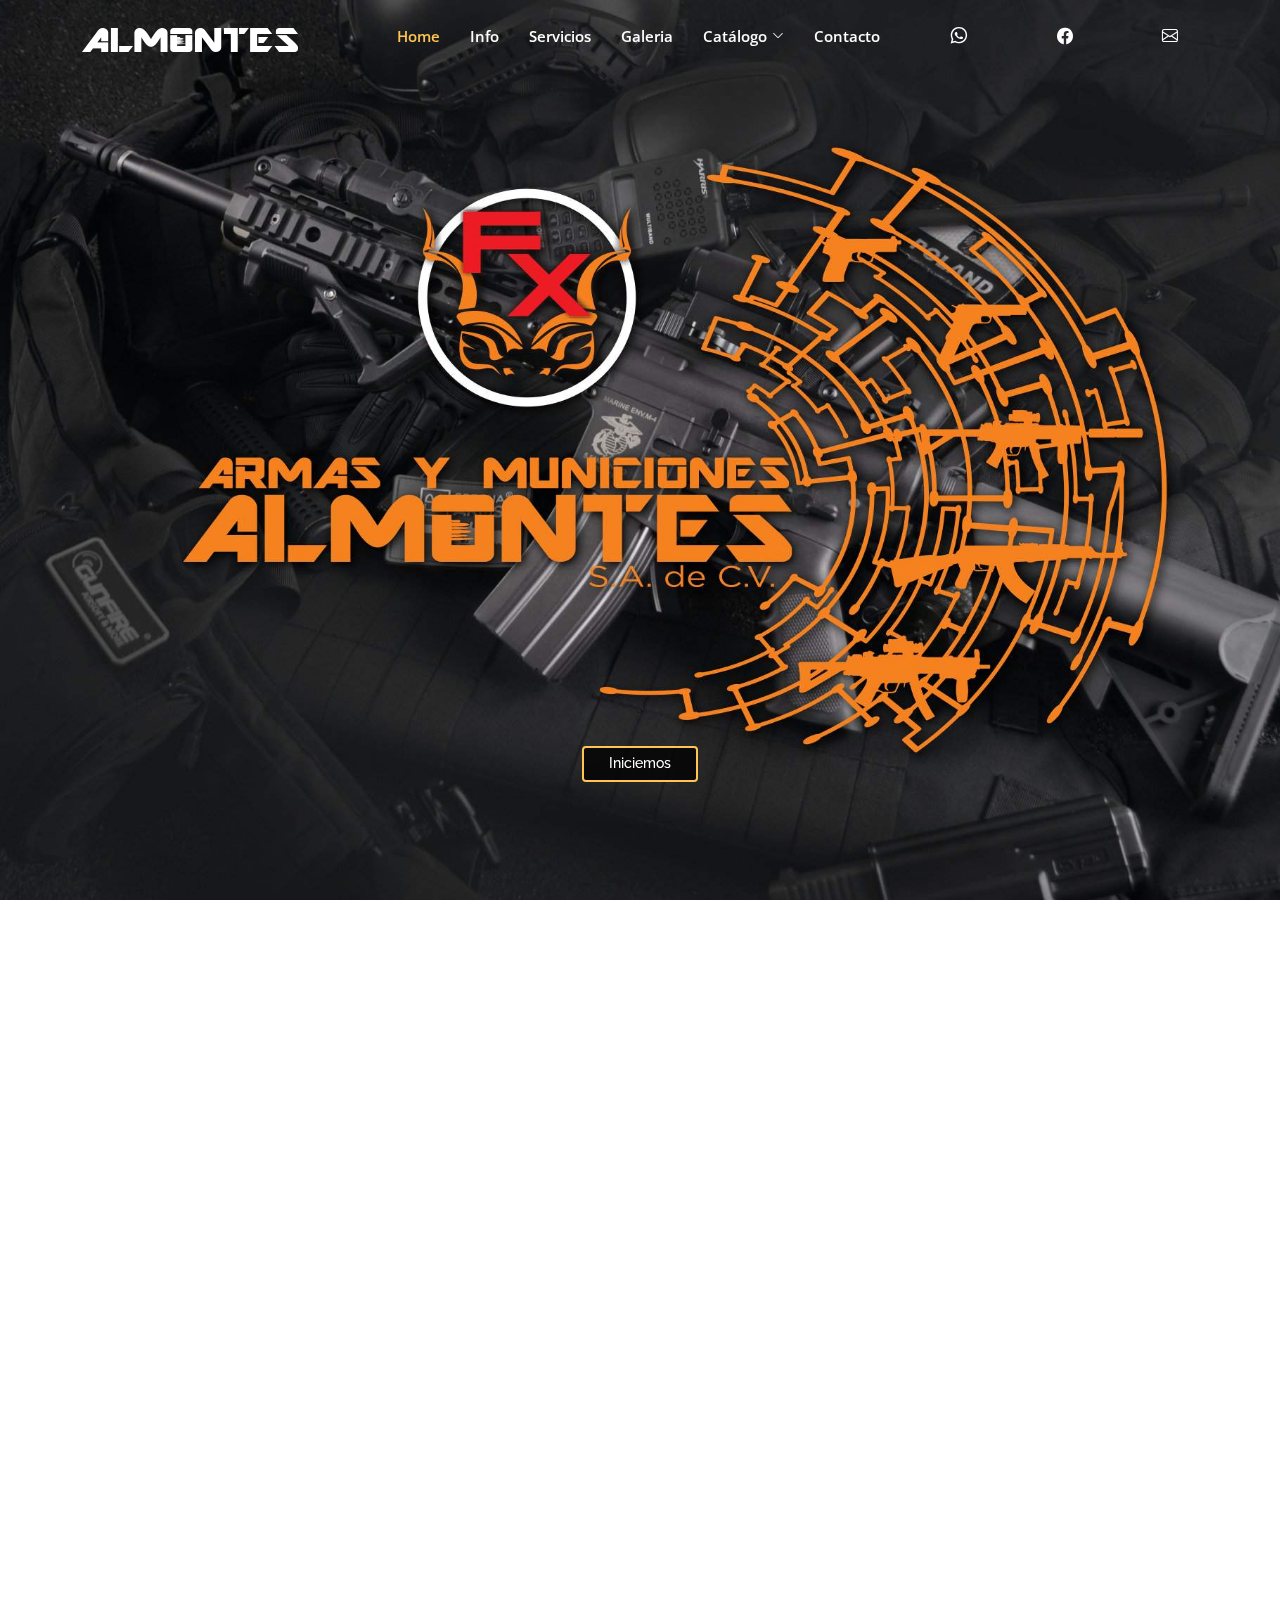
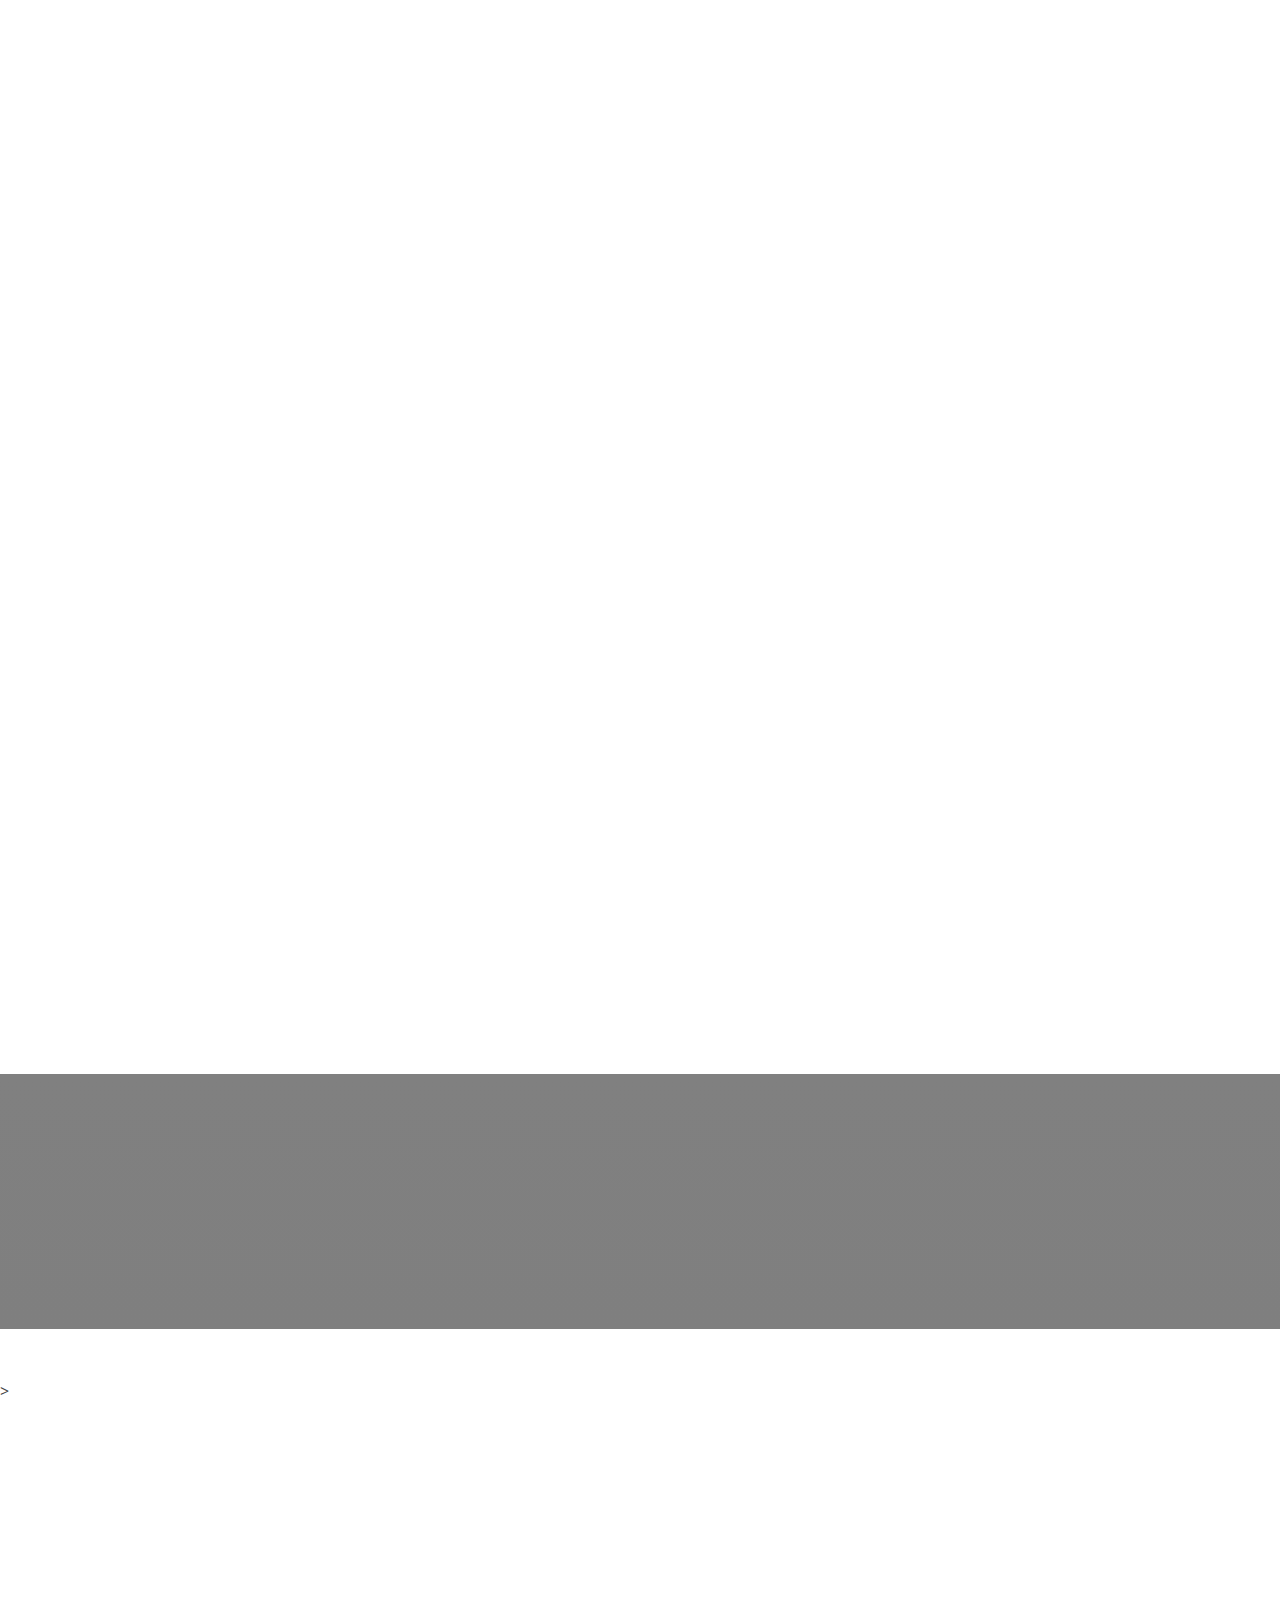
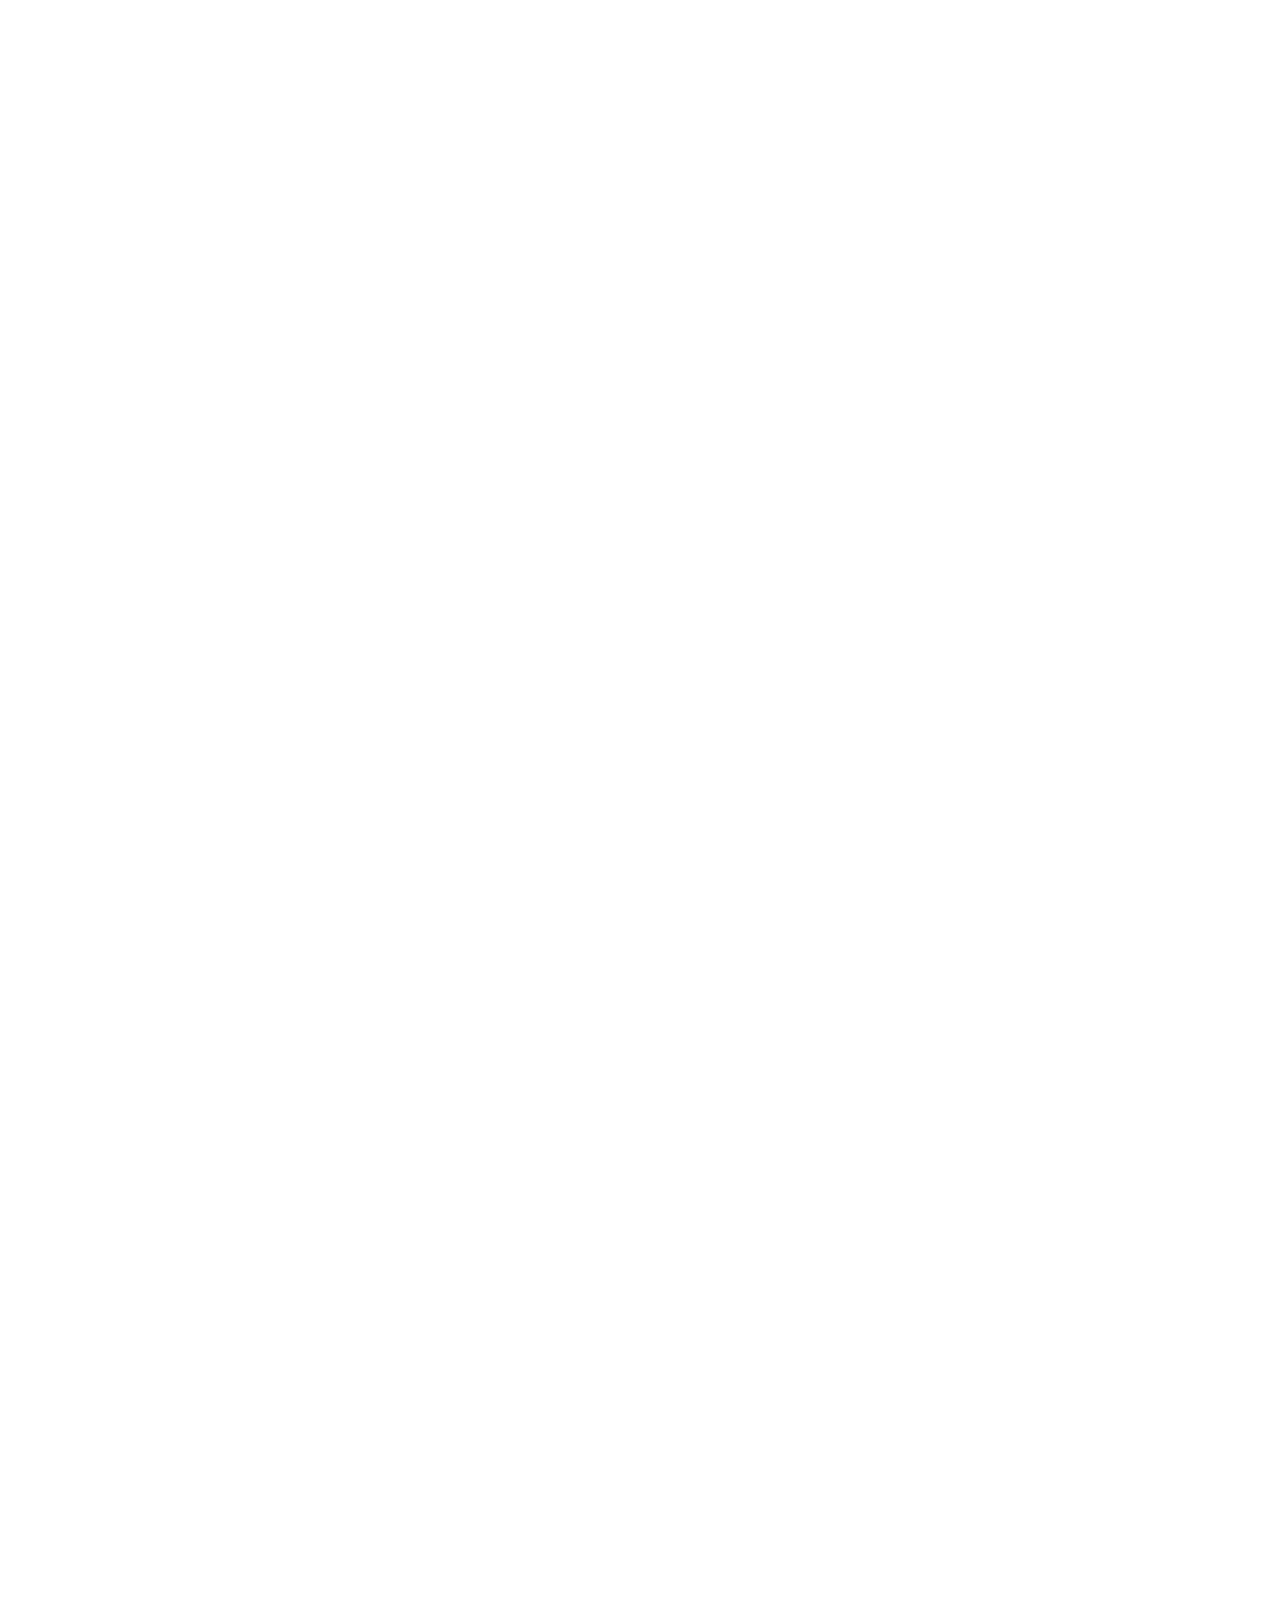
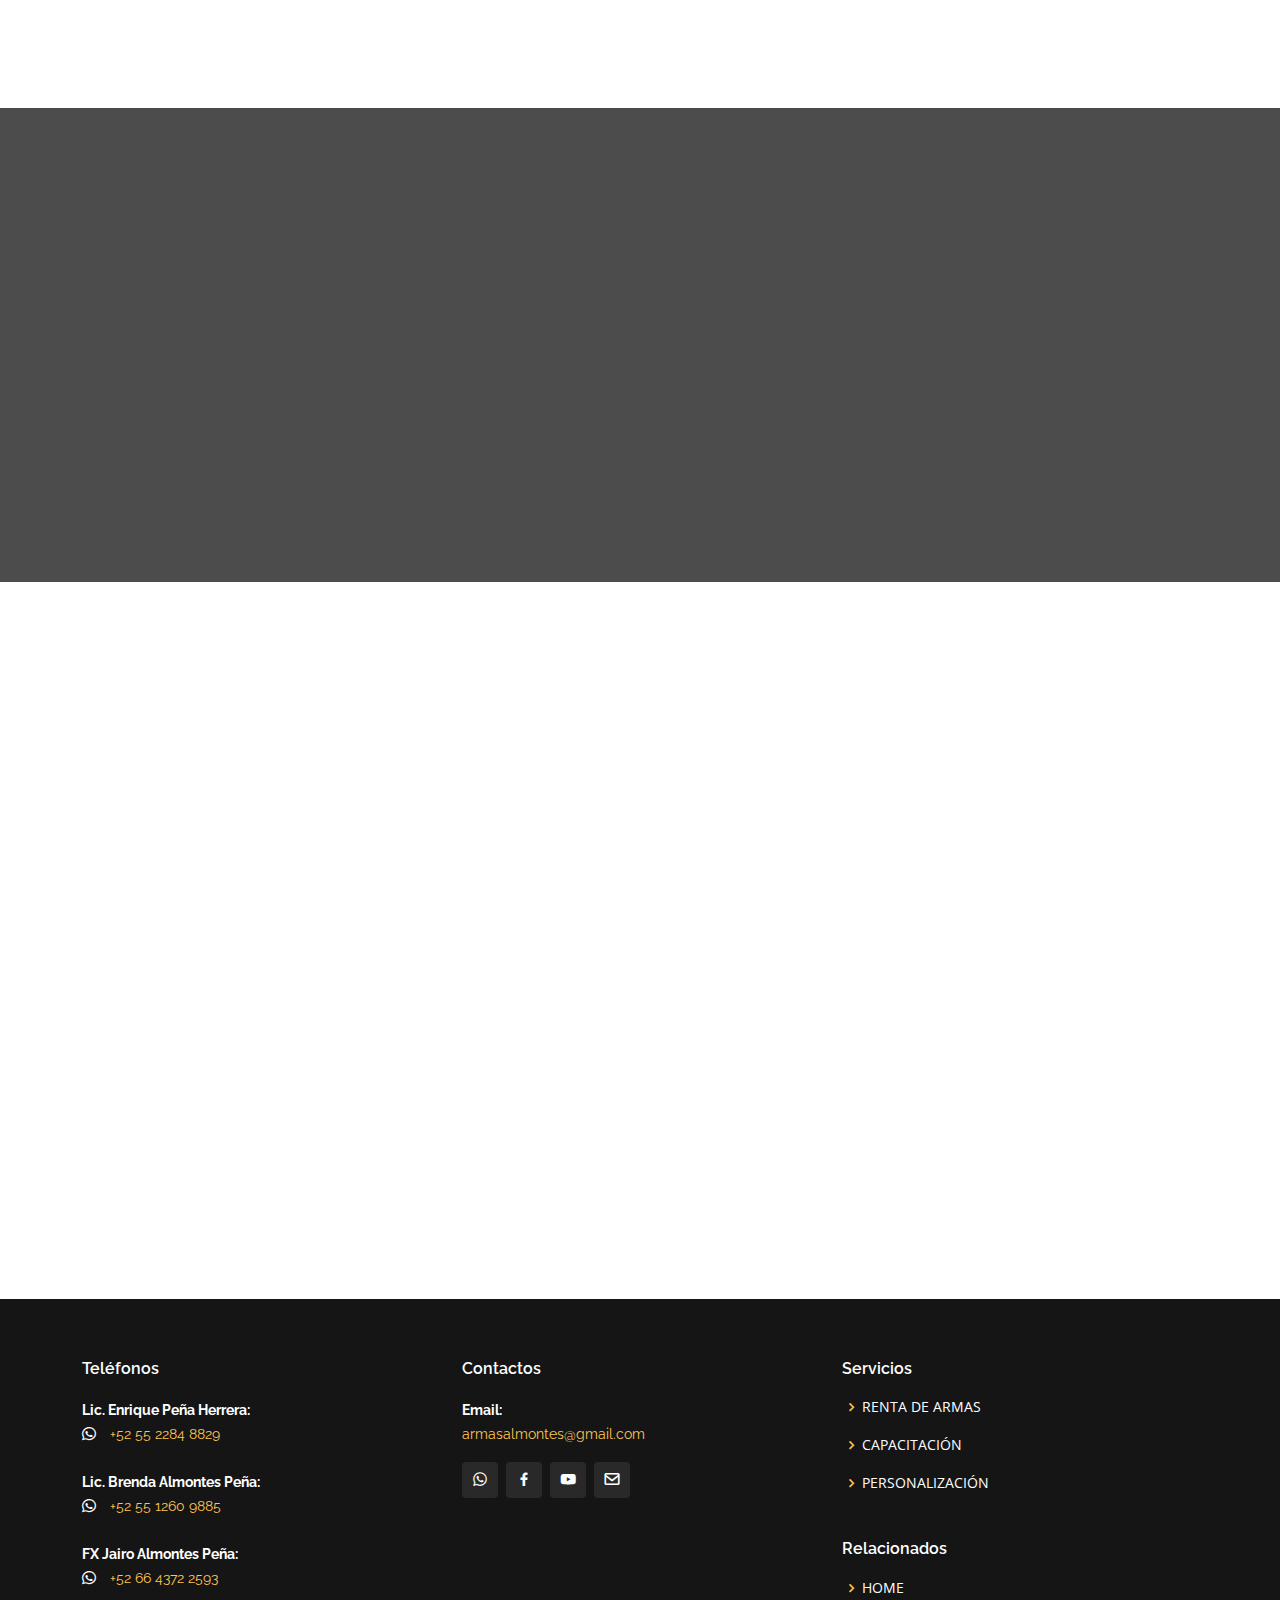
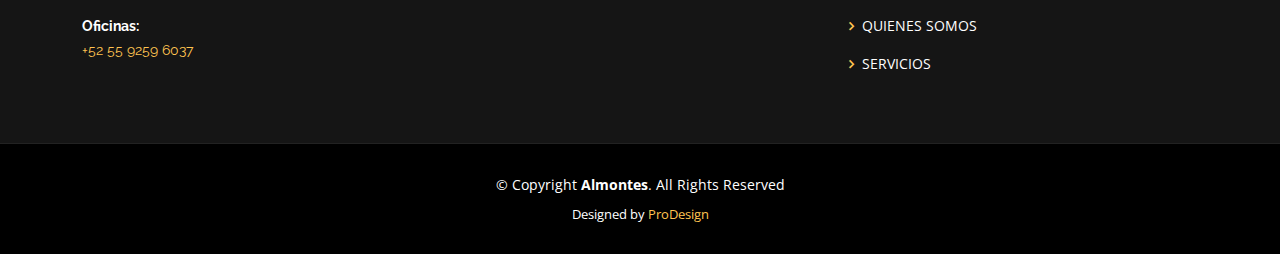
<file: index.html>
<!DOCTYPE html>
<html lang="es">

<head>
    <meta charset="utf-8">
    <meta content="width=device-width, initial-scale=1.0" name="viewport">
    <title>Armas Y Municiones Almontes - Bienvenido</title>
    <meta content="" name="Armas Y Municiones Almontes">
    <meta content="" name="almontes, arma, municion, weapon, pistola, gun, calibre, metralla, fusil, mosquete, automatica, simple, chispa, percutor, retroceso, automatica, semiautomatica, ammunition">
    <link href="assets/img/favicon.png" rel="icon">
    <link href="assets/img/apple-touch-icon.png" rel="apple-touch-icon">
    <link href="https://fonts.googleapis.com/css?family=Open+Sans:300,300i,400,400i,600,600i,700,700i|Raleway:300,300i,400,400i,500,500i,600,600i,700,700i|Poppins:300,300i,400,400i,500,500i,600,600i,700,700i" rel="stylesheet">
    <link href="assets/vendor/aos/aos.css" rel="stylesheet">
    <link href="assets/vendor/bootstrap/css/bootstrap.min.css" rel="stylesheet">
    <link href="assets/vendor/bootstrap-icons/bootstrap-icons.css" rel="stylesheet">
    <link href="assets/vendor/boxicons/css/boxicons.min.css" rel="stylesheet">
    <link href="assets/vendor/glightbox/css/glightbox.min.css" rel="stylesheet">
    <link href="assets/vendor/remixicon/remixicon.css" rel="stylesheet">
    <link href="assets/vendor/swiper/swiper-bundle.min.css" rel="stylesheet">
    <link href="assets/css/style.css" rel="stylesheet">

</head>

<body>

    <!-- ======= Header ======= -->
    <header id="header" class="fixed-top ">
        <div class="container d-flex align-items-center justify-content-lg-between">
            <a href="index.html" class="logo me-auto me-lg-0"><img src="assets/img/logo.png" alt="Almontes" class="img-fluid"></a>
            <nav id="navbar" class="navbar order-last order-lg-0">
                <ul>
                    <li><a class="nav-link scrollto active" href="index.html">Home</a></li>
                    <li><a class="nav-link scrollto" href="#about">Info</a></li>
                    <li><a class="nav-link scrollto" href="#services">Servicios</a></li>
                    <li><a class="nav-link scrollto" href="#portfolio">Galeria</a></li>
                    <li class="dropdown"><a href="catalogo.html"><span>Catálogo</span> <i class="bi bi-chevron-down"></i></a>
                        <ul>
                            <li><a href="cat1.html">Acción sencilla</a></li>
                            <li><a href="cat2.html">Acción doble</a></li>
                            <li><a href="cat3.html">Percutor arrojadizo</a></li>
                            <li><a href="cat4.html">Semiauto y FullAuto</a></li>
                            <li><a href="cat5.html">Retroceso Manual</a></li>
                            <li><a href="cat6.html">De Chispa</a></li>
                            <li><a href="https://drive.google.com/file/d/1ICxDg6_DH8R7eAuIPD1Jq0cz6ftKBqiM/view?usp=sharing" target="blank">Dummies y réplicas</a></li>
                        </ul>
                    </li>
                    <li><a class="nav-link scrollto" href="#contact">Contacto</a></li>
                </ul>
                <i class="bi bi-list mobile-nav-toggle"></i>
            </nav>
            <a class="social-icon" target="_blank" href="https://web.whatsapp.com/send?phone=525619501188&text=Hola%2C+me+comunico+desde+su+p%C3%A1gina+web%3A%0D%0A"><i class="bi bi-whatsapp"></i></a>
            <a class="social-icon" target="_blank" href="https://www.facebook.com/profile.php?id=100009254026344"><i class="bi bi-facebook"></i></a>
            <a class="social-icon" target="_blank" href="mailto:armasalmontes@gmail.com"><i class="bi bi-envelope"></i></a>
        </div>
    </header>
    <!-- End Header -->

    <!-- ======= Hero Section ======= -->
    <section id="hero" class="hero-img-1 d-flex align-items-center justify-content-center">
        <div class="container" data-aos="fade-up">

            <div class="row justify-content-center padding-up" data-aos="zoom-in" data-aos-delay="250">
                <div class="col-xl-2 col-md-4">
                    <h3>
                        <a href="#about" class="get-started-btn scrollto">Iniciemos</a>
                    </h3>
                </div>
            </div>

        </div>
    </section>
    <!-- End Hero -->

    <main id="main">

        <!-- ======= About Section ======= -->
        <section id="about" class="about">
            <div class="container" data-aos="fade-up">

                <div class="row">
                    <div class="col-lg-6 order-2 order-lg-1" data-aos="fade-DOWN" data-aos-delay="0">
                        <a data-bs-toggle="modal" data-bs-target="#myModal">
                            <iframe id="videoFrame" src="https://www.youtube.com/embed/HVOmZ_01uZ4" title="ALMONTES FX" frameborder="0" allow="accelerometer; autoplay; clipboard-write; encrypted-media; gyroscope; picture-in-picture" allowfullscreen></iframe>
                            <!-- <iframe title="Almontes FX" src="https://player.vimeo.com/video/710810328?h=baa80ec2cc" id="videoFrame" frameborder="0" allowfullscreen></iframe> -->
                            <!-- <div style="padding-bottom: 56.25%; max-width: 100%; position: relative;"><iframe src="https://player.vimeo.com/video/710810328?autoplay=1&title=0&portrait=0&byline=0&color=000000" width="800px" height="450px" style="position: absolute; top: 0px; left: 0px; width: 100%; height: 100%;" frameborder="0"></iframe></div> -->
                        </a>
                    </div>
                    <div class="col-lg-6 pt-4 pt-lg-0 order-1 order-lg-1 content" data-aos="fade-right" data-aos-delay="100">
                        <h3>¿QUIENES SOMOS?</h3>
                        <p style="font-weight:bolder">
                            Atendemos las necesidades de la industria audiovisual.
                        </p>
                        <p class="fst-italic">
                            Nos dedicamos a la renta de armas de fuego modificadas para disparar cartuchos de salva, así como a la producción de efectos especiales relacionados con dicha utilería.
                        </p>
                        <p>
                            En 2008, Jesús Almontes fundó la empresa, gracias a su amplia experiencia en el mundo de las armas para el ámbito cinematográfico, ha aportado soluciones a los retos que en el cine mexicano se han planteado. Desde entonces hemos participado en varias
                            filmaciones, largometrajes, cortometrajes, documentales, obras de teatro, videos musicales etc.
                        </p>
                    </div>
                </div>

            </div>
        </section>
        <!-- End About Section -->

        <!-- ======= Clients Section ======= -->
        <section id="clients" class="clients">
            <div class="container" data-aos="zoom-in">

                <div class="clients-slider swiper-container">
                    <div class="swiper-wrapper align-items-center">
                        <div class="swiper-slide"><img src="assets/img/clients/client-1.png" class="img-fluid" alt=""></div>
                        <div class="swiper-slide"><img src="assets/img/clients/client-2.png" class="img-fluid" alt=""></div>
                        <div class="swiper-slide"><img src="assets/img/clients/client-3.png" class="img-fluid" alt=""></div>
                        <div class="swiper-slide"><img src="assets/img/clients/client-4.png" class="img-fluid" alt=""></div>
                        <div class="swiper-slide"><img src="assets/img/clients/client-5.png" class="img-fluid" alt=""></div>
                        <div class="swiper-slide"><img src="assets/img/clients/client-6.png" class="img-fluid" alt=""></div>
                        <div class="swiper-slide"><img src="assets/img/clients/client-7.png" class="img-fluid" alt=""></div>
                        <div class="swiper-slide"><img src="assets/img/clients/client-8.png" class="img-fluid" alt=""></div>
                        <div class="swiper-slide"><img src="assets/img/clients/client-9.png" class="img-fluid" alt=""></div>
                        <div class="swiper-slide"><img src="assets/img/clients/client-10.png" class="img-fluid" alt=""></div>
                        <div class="swiper-slide"><img src="assets/img/clients/client-11.png" class="img-fluid" alt=""></div>
                        <div class="swiper-slide"><img src="assets/img/clients/client-12.png" class="img-fluid" alt=""></div>
                        <div class="swiper-slide"><img src="assets/img/clients/client-13.png" class="img-fluid" alt=""></div>
                        <div class="swiper-slide"><img src="assets/img/clients/client-14.png" class="img-fluid" alt=""></div>
                        <div class="swiper-slide"><img src="assets/img/clients/client-15.png" class="img-fluid" alt=""></div>
                        <div class="swiper-slide"><img src="assets/img/clients/client-16.png" class="img-fluid" alt=""></div>
                    </div>
                    <div class="swiper-pagination"></div>
                </div>

            </div>
        </section>
        <!-- End Clients Section -->

        <!-- ======= Features Section ======= -->
        <section id="features" class="features">
            <div class="container" data-aos="fade-up">

                <div class="row">
                    <div class="image col-lg-6" style='background-image: url("assets/img/features.jpg");' data-aos="fade-right"></div>
                    <div class="col-lg-6" data-aos="fade-left" data-aos-delay="100">
                        <div class="icon-box mt-5 mt-lg-0" data-aos="zoom-in" data-aos-delay="150">
                            <i class="bx bx-receipt"></i>
                            <h4>MISIÓN</h4>
                            <p>Contribuir a mejorar la calidad de proyectos audiovisuales, mediante el uso legal de armas de fuego de forma segura, todo esto con la finalidad de facilitar la promoción de la cultura y el arte.</p>
                        </div>
                        <div class="icon-box mt-5" data-aos="zoom-in" data-aos-delay="150">
                            <i class="bx bx-images"></i>
                            <h4>VISIÓN</h4>
                            <p>Ser una empresa distinguida que ofrece confianza y seguridad, garantizar soluciones creativas y accesibles además de brindar una gran variedad en armamento.</p>
                        </div>
                        <div class="icon-box mt-5 mt-lg-0" data-aos="zoom-in" data-aos-delay="150">
                            <i class="bx bx-star"></i>
                            <h4>VALORES</h4>
                            <p>Aprender en cada proyecto, que es una oportunidad para compartir, cuestionar y transformar nuestra relación y visión en cuanto a las armas de fuego.</p>
                        </div>
                    </div>
                </div>

            </div>
        </section>
        <!-- End Features Section -->
        <div id="divisor"></div>
        <!-- ======= Services Section ======= -->
        <section id="services" class="services">
            <div class="container" data-aos="fade-up">

                <div class="section-title">
                    <h2>Servicios</h2>
                    <p>¿Qué podemos hacer por tí?</p>
                </div>

                <div class="row">
                    <div class="col-lg-4 col-md-6 d-flex align-items-stretch" data-aos="zoom-in" data-aos-delay="100">
                        <div class="icon-box">
                            <div class="icon"><i class="bx bxl-dribbble"></i></div>
                            <h4><a href="">RENTA</a></h4>
                            <p>Réplicas de metal, plastico y poliuretano para golpe o armas de fuego modificadas que disparan salvas</p>
                        </div>
                    </div>

                    <div class="col-lg-4 col-md-6 d-flex align-items-stretch mt-4 mt-md-0" data-aos="zoom-in" data-aos-delay="200">
                        <div class="icon-box">
                            <div class="icon"><i class="bx bx-file"></i></div>
                            <h4><a href="">CAPACITACIÓN</a></h4>
                            <p>Instrucción y capacitación en el manejo de armas de fuego</p>
                        </div>
                    </div>

                    <div class="col-lg-4 col-md-6 d-flex align-items-stretch mt-4 mt-lg-0" data-aos="zoom-in" data-aos-delay="300">
                        <div class="icon-box">
                            <div class="icon"><i class="bx bx-tachometer"></i></div>
                            <h4><a href="">PERSONALIZACIÓN</a></h4>
                            <p>Trabajos de armería especiales (avejentado, pavonado, dorado, grabado, cachas especiales, etc) sólo para nuestras piezas</p>
                        </div>
                    </div>
                </div>

            </div>
        </section>
        <!-- End Services Section -->

        <!-- ======= Cta Section ======= -->
        <section id="cta" class="cta">
            <div class="container" data-aos="zoom-in">

                <div class="text-center">
                    <h3>Ponte en contacto con nosotros</h3>
                    <p> Te cotizamos al mejor precio además de contar con una amplia variedad y la mejor manofactura.</p>
                    <a class="social-icon cta-btn" target="_blank" href="https://web.whatsapp.com/send?phone=525619501188&text=Hola%2C+me+comunico+desde+su+p%C3%A1gina+web%3A%0D%0A">Envíanos un <i class="bi bi-whatsapp"></i></a>
                </div>

            </div>
        </section>
        <!-- End Cta Section -->
        <div id="divisor"></div>>

        <!-- ======= Portfolio Section ======= -->
        <section id="portfolio" class="portfolio">
            <div class="container" data-aos="fade-up">

                <div class="section-title">
                    <h2>Galería</h2>
                    <p>Checa nuestro trabajo</p>
                </div>

                <div class="row" data-aos="fade-up" data-aos-delay="100">
                    <div class="col-lg-12 d-flex justify-content-center">
                        <ul id="portfolio-flters">
                            <li data-filter="*" class="filter-active">Todo</li>
                            <li data-filter=".filter-mov">Película</li>
                            <li data-filter=".filter-mus">Musical</li>
                            <li data-filter=".filter-com">Comercial</li>
                        </ul>
                    </div>
                </div>

                <div class="row portfolio-container" data-aos="fade-up" data-aos-delay="200">

                    <div class="col-lg-4 col-md-6 portfolio-item filter-mov">
                        <div class="portfolio-wrap">
                            <img src="assets/img/portfolio/portfolio-1.jpg" class="img-fluid" alt="">
                            <div class="portfolio-info">
                                <h4>The sicarios (2017)</h4>
                                <p>Largometraje</p>
                                <div class="portfolio-links">
                                    <a href="assets/img/portfolio/portfolio-1.jpg" data-gallery="portfolioGallery" class="portfolio-lightbox" title="The sicarios (2017)"><i class="bx bx-zoom-in"></i></a>
                                    <a title="Ver más"><i class="bx bx-link"></i></a>
                                </div>
                            </div>
                        </div>
                    </div>

                    <div class="col-lg-4 col-md-6 portfolio-item filter-mov">
                        <div class="portfolio-wrap">
                            <img src="assets/img/portfolio/portfolio-2.jpg" class="img-fluid" alt="">
                            <div class="portfolio-info">
                                <h4>Cómprame un revolver</h4>
                                <p>Largometraje</p>
                                <div class="portfolio-links">
                                    <a href="assets/img/portfolio/portfolio-2.jpg" data-gallery="portfolioGallery" class="portfolio-lightbox" title="Cómprame un revolver"><i class="bx bx-zoom-in"></i></a>
                                    <a title="Ver más"><i class="bx bx-link"></i></a>
                                </div>
                            </div>
                        </div>
                    </div>

                    <div class="col-lg-4 col-md-6 portfolio-item filter-mov">
                        <div class="portfolio-wrap">
                            <img src="assets/img/portfolio/portfolio-3.jpg" class="img-fluid" alt="">
                            <div class="portfolio-info">
                                <h4>Ballistica (2020)</h4>
                                <p>Largometraje</p>
                                <div class="portfolio-links">
                                    <a href="assets/img/portfolio/portfolio-3.jpg" data-gallery="portfolioGallery" class="portfolio-lightbox" title="Ballistica (2020)"><i class="bx bx-zoom-in"></i></a>
                                    <a title="Ver más"><i class="bx bx-link"></i></a>
                                </div>
                            </div>
                        </div>
                    </div>

                    <div class="col-lg-4 col-md-6 portfolio-item filter-mus">
                        <div class="portfolio-wrap">
                            <img src="assets/img/portfolio/portfolio-4.jpg" class="img-fluid" alt="">
                            <div class="portfolio-info">
                                <h4>Metallica - The Day That Never Comes</h4>
                                <p>Videoclip</p>
                                <div class="portfolio-links">
                                    <a href="assets/img/portfolio/portfolio-4.jpg" data-gallery="portfolioGallery" class="portfolio-lightbox" title="Metallica - The Day That Never Comes"><i class="bx bx-zoom-in"></i></a>
                                    <a title="Ver más"><i class="bx bx-link"></i></a>
                                </div>
                            </div>
                        </div>
                    </div>

                    <div class="col-lg-4 col-md-6 portfolio-item filter-com">
                        <div class="portfolio-wrap">
                            <img src="assets/img/portfolio/portfolio-5.jpg" class="img-fluid" alt="">
                            <div class="portfolio-info">
                                <h4>Comercial - Secretaría de defensa</h4>
                                <p>Video comercial</p>
                                <div class="portfolio-links">
                                    <a href="assets/img/portfolio/portfolio-5.jpg" data-gallery="portfolioGallery" class="portfolio-lightbox" title="Web 2"><i class="bx bx-zoom-in"></i></a>
                                    <a title="Ver más"><i class="bx bx-link"></i></a>
                                </div>
                            </div>
                        </div>
                    </div>

                    <div class="col-lg-4 col-md-6 portfolio-item filter-mov">
                        <div class="portfolio-wrap">
                            <img src="assets/img/portfolio/portfolio-6.jpg" class="img-fluid" alt="">
                            <div class="portfolio-info">
                                <h4>Guerrilla (2015)</h4>
                                <p>Largometraje</p>
                                <div class="portfolio-links">
                                    <a href="assets/img/portfolio/portfolio-6.jpg" data-gallery="portfolioGallery" class="portfolio-lightbox" title="Guerrilla (2015)"><i class="bx bx-zoom-in"></i></a>
                                    <a title="Ver más"><i class="bx bx-link"></i></a>
                                </div>
                            </div>
                        </div>
                    </div>

                    <div class="col-lg-4 col-md-6 portfolio-item filter-mus">
                        <div class="portfolio-wrap">
                            <img src="assets/img/portfolio/portfolio-7.jpg" class="img-fluid" alt="Suicide Silence - You live once">
                            <div class="portfolio-info">
                                <h4>Suicide Silence - You live once</h4>
                                <p>Videoclip</p>
                                <div class="portfolio-links">
                                    <a href="assets/img/portfolio/portfolio-7.jpg" data-gallery="portfolioGallery" class="portfolio-lightbox" title="Suicide Silence - You live once"><i class="bx bx-zoom-in"></i></a>
                                    <a title="Ver más"><i class="bx bx-link"></i></a>
                                </div>
                            </div>
                        </div>
                    </div>

                    <div class="col-lg-4 col-md-6 portfolio-item filter-mus">
                        <div class="portfolio-wrap">
                            <img src="assets/img/portfolio/portfolio-8.jpg" class="img-fluid" alt="">
                            <div class="portfolio-info">
                                <h4>C-Kan - My Everuthing</h4>
                                <p>Videoclip</p>
                                <div class="portfolio-links">
                                    <a href="assets/img/portfolio/portfolio-8.jpg" data-gallery="portfolioGallery" class="portfolio-lightbox" title="C-Kan - My Everuthing"><i class="bx bx-zoom-in"></i></a>
                                    <a title="Ver más"><i class="bx bx-link"></i></a>
                                </div>
                            </div>
                        </div>
                    </div>

                    <div class="col-lg-4 col-md-6 portfolio-item filter-com">
                        <div class="portfolio-wrap">
                            <img src="assets/img/portfolio/portfolio-9.jpg" class="img-fluid" alt="">
                            <div class="portfolio-info">
                                <h4>Comercial - IZZI México</h4>
                                <p>Video comercial</p>
                                <div class="portfolio-links">
                                    <a href="assets/img/portfolio/portfolio-9.jpg" data-gallery="portfolioGallery" class="portfolio-lightbox" title="Comercial IZZI México"><i class="bx bx-zoom-in"></i></a>
                                    <a title="Ver más"><i class="bx bx-link"></i></a>
                                </div>
                            </div>
                        </div>
                    </div>

                </div>

            </div>
        </section>
        <!-- End Portfolio Section -->

        <!-- ======= Counts Section ======= -->
        <section id="counts" class="counts">
            <div class="container" data-aos="fade-up">

                <div class="row no-gutters">
                    <div class="image col-xl-5 d-flex align-items-stretch justify-content-center justify-content-lg-start" data-aos="fade-right" data-aos-delay="100"></div>
                    <div class="col-xl-7 ps-0 ps-lg-5 pe-lg-1 d-flex align-items-stretch" data-aos="fade-left" data-aos-delay="100">
                        <div class="content d-flex flex-column justify-content-center">
                            <h3>Estamos llegando muy lejos</h3>
                            <p>
                                Nos tomamos muy en serio nuestra visión y nuestros valores y a traves de los años hemos reunido experiencia y vivencias que nos has permitido mejorar a un ámbito profesional.
                            </p>
                            <div class="row">
                                <div class="col-md-6 d-md-flex align-items-md-stretch">
                                    <div class="count-box">
                                        <i class="bi bi-emoji-smile"></i>
                                        <span data-purecounter-start="0" data-purecounter-end="252" data-purecounter-duration="2" class="purecounter"></span>
                                        <p><strong>Clientes felices</strong> que quedan con una gran experiencia y satisfacción.</p>
                                    </div>
                                </div>

                                <div class="col-md-6 d-md-flex align-items-md-stretch">
                                    <div class="count-box">
                                        <i class="bi bi-journal-richtext"></i>
                                        <span data-purecounter-start="0" data-purecounter-end="264" data-purecounter-duration="17	" class="purecounter"></span>
                                        <p><strong>Proyectos</strong> exitosos que nos han referido a los largo de nuestra carrera.</p>
                                    </div>
                                </div>

                                <div class="col-md-6 d-md-flex align-items-md-stretch">
                                    <div class="count-box">
                                        <i class="bi bi-clock"></i>
                                        <span data-purecounter-start="0" data-purecounter-end="14" data-purecounter-duration="3" class="purecounter"></span>
                                        <p><strong>Años de experiencia</strong> de recabar práctica, estudio, destreza y aciertos, por algo somos los mejores.</p>
                                    </div>
                                </div>

                                <div class="col-md-6 d-md-flex align-items-md-stretch">
                                    <div class="count-box">
                                        <i class="bi bi-award"></i>
                                        <span data-purecounter-start="0" data-purecounter-end="20" data-purecounter-duration="4" class="purecounter"></span>
                                        <p><strong>Reconocimientos</strong> brindados por quienes aprecian nuestro trabajo, virtudes y valores.</p>
                                    </div>
                                </div>
                            </div>
                        </div>
                        <!-- End .content-->
                    </div>
                </div>

            </div>
        </section>
        <!-- End Counts Section -->

        <!-- ======= Testimonials Section ======= -->
        <section id="testimonials" class="testimonials">
            <div class="container" data-aos="zoom-in">

                <div class="testimonials-slider swiper-container" data-aos="fade-up" data-aos-delay="100">
                    <div class="swiper-wrapper">

                        <div class="swiper-slide">
                            <div class="testimonial-item">
                                <img src="assets/img/testimonials/testimonials-1.jpg" class="testimonial-img" alt="">
                                <h3>Saul Hernández</h3>
                                <h4>Director</h4>
                                <p>
                                    <i class="bx bxs-quote-alt-left quote-icon-left"></i> Cuando buscaba una solución para cubrir el área de efectos especiales y escenas de acción, no pude contratar mejor equipo, el profesionalismo como la calidad, son
                                    grandes distintivos del staff de Almontes.
                                    <i class="bx bxs-quote-alt-right quote-icon-right"></i>
                                </p>
                            </div>
                        </div>
                        <!-- End testimonial item -->

                        <div class="swiper-slide">
                            <div class="testimonial-item">
                                <img src="assets/img/testimonials/testimonials-2.jpg" class="testimonial-img" alt="">
                                <h3>Nora Aguirre</h3>
                                <h4>Actriz</h4>
                                <p>
                                    <i class="bx bxs-quote-alt-left quote-icon-left"></i> No sabía absolutamente nada de armas, ni de como al menos, sujetar una correctamente, pero con ellos (Staff de Almontes) aprendí incluso algunas técnicas de defensa
                                    personal, ahora me siento poderosa. Gracias.
                                    <i class="bx bxs-quote-alt-right quote-icon-right"></i>
                                </p>
                            </div>
                        </div>
                        <!-- End testimonial item -->

                        <div class="swiper-slide">
                            <div class="testimonial-item">
                                <img src="assets/img/testimonials/testimonials-3.jpg" class="testimonial-img" alt="">
                                <h3>Claudia Versalles</h3>
                                <h4>Actriz</h4>
                                <p>
                                    <i class="bx bxs-quote-alt-left quote-icon-left"></i> Es muy impresionante ver como preparan a detalle cada efecto, cada objeto y cada material a detalle, saben lo que hacen y lo hacen a la perfección, en la pantalla
                                    grande se ven genial, pero en vivo es mucho más intenso verlos trabajar.
                                    <i class="bx bxs-quote-alt-right quote-icon-right"></i>
                                </p>
                            </div>
                        </div>
                        <!-- End testimonial item -->

                        <div class="swiper-slide">
                            <div class="testimonial-item">
                                <img src="assets/img/testimonials/testimonials-4.jpg" class="testimonial-img" alt="">
                                <h3>Byron Dávalos</h3>
                                <h4>Actor</h4>
                                <p>
                                    <i class="bx bxs-quote-alt-left quote-icon-left"></i> El staff de Almontes son tan profesionales como humildes, son chicos con gran capacidad y conocimiento como atentos y amables, cuando nos capacitaron para las escenas
                                    intensas, me sentí como un super agente. Aplaudo su gran labor.
                                    <i class="bx bxs-quote-alt-right quote-icon-right"></i>
                                </p>
                            </div>
                        </div>
                        <!-- End testimonial item -->

                        <div class="swiper-slide">
                            <div class="testimonial-item">
                                <img src="assets/img/testimonials/testimonials-5.jpg" class="testimonial-img" alt="">
                                <h3>Juan Alonso</h3>
                                <h4>Doble y Stunt</h4>
                                <p>
                                    <i class="bx bxs-quote-alt-left quote-icon-left"></i> El personal de Almontes son unos gigantes en su industria, preparan todo a la perfección y la seguridad que ponen en ello es milimétrica, podemos filmar con toda
                                    seguridad pues estan al tanto de todo y revisan minuciosamente todo. Mis felicitaciones y respetos para ellos.
                                    <i class="bx bxs-quote-alt-right quote-icon-right"></i>
                                </p>
                            </div>
                        </div>
                        <!-- End testimonial item -->
                    </div>
                    <div class="swiper-pagination"></div>
                </div>

            </div>
        </section>
        <!-- End Testimonials Section -->

        <!-- ======= Contact Section ======= -->
        <section id="contact" class="contact">
            <div class="container" data-aos="fade-up">

                <div class="section-title">
                    <h2>Contacto</h2>
                    <p>Háblanos</p>
                </div>

                <div>
                    <iframe src="https://www.google.com/maps/embed?pb=!1m14!1m8!1m3!1d3762.4823358014532!2d-98.9461899!3d19.4347603!3m2!1i1024!2i768!4f13.1!3m3!1m2!1s0x85d1e339cebdba9d%3A0xa6aff4f64e04af8f!2sLexa!5e0!3m2!1ses-419!2smx!4v1653444149607!5m2!1ses-419!2smx" width="100%"
                        height="320" style="border:0;" allowfullscreen="" loading="lazy" referrerpolicy="no-referrer-when-downgrade"></iframe>


                </div>

                <div class="row mt-5">

                    <div class="col-lg-4 py-2">
                        <div class="">
                            <div class="info address">
                                <i class="bi bi-geo-alt"></i>
                                <h4>Estamos en:</h4>
                                <a href="https://goo.gl/maps/NNNkPZeh66Tzu2Fb6" target="blank">Chimalhuacán, Estado de México</a>
                            </div>
                        </div>
                    </div>

                    <div class="col-lg-4 py-2">
                        <div class="info email">
                            <i class="bi bi-envelope"></i>
                            <h4>Email:</h4>
                            <a href="mailto:armasalmontes@gmail.com" target="_blank">armasalmontes@gmail.com</a>
                        </div>
                    </div>

                    <div class="col-lg-4 py-2">
                        <div class="info phone">
                            <i class="bi bi-phone"></i>
                            <h4>Llámanos:</h4>
                            <a href="tel:52 55 9259 6037" target="_blank">+52 55 9259 6037</a><br>
                            <i class="bi bi-phone" style="background-color: white; color: white;"></i>
                            <a href="tel:52 55 2284 8829" target="_blank">+52 55 2284 8829</a>
                        </div>
                    </div>
                </div>

            </div>
        </section>
        <!-- End Contact Section -->

    </main>
    <!-- End #main -->

    <!-- ======= Footer ======= -->
    <footer id="footer">
        <div class="footer-top">
            <div class="container">
                <div class="row">
                    <div class="col-lg-4 col-md-6">
                        <h4>Teléfonos</h4>
                        <div class="footer-info">
                            <p>
                                <strong>Lic. Enrique Peña Herrera: </strong><br />
                                <i class="bi bi-whatsapp"></i> &nbsp; <a href="tel:525522848829" target="_blank">+52 55 2284 8829</a><br /><br />

                                <strong>Lic. Brenda Almontes Peña: </strong><br />
                                <i class="bi bi-whatsapp"></i> &nbsp; <a href="tel:525512609885" target="_blank">+52 55 1260 9885</a><br /><br />


                                <strong>FX Jairo Almontes Peña: </strong><br />
                                <i class="bi bi-whatsapp"></i> &nbsp; <a href="tel:526643722593" target="_blank">+52 66 4372 2593</a><br /><br />

                                <strong>Oficinas: </strong> <br />
                                <a href="tel:52 55 9259 6037" target="_blank">+52 55 9259 6037</a><br>
                            </p>
                        </div>
                    </div>

                    <div class="col-lg-4 col-md-6">
                        <h4>Contactos</h4>
                        <div class="footer-info">
                            <p>
                                <strong>Email: </strong><br />
                                <a href="mailto:armasalmontes@gmail.com" target="_blank">armasalmontes@gmail.com</a><br>
                                <div class="social-links mt-3">
                                    <a target="_blank" href="https://web.whatsapp.com/send?phone=525619501188&text=Hola%2C+me+comunico+desde+su+p%C3%A1gina+web%3A%0D%0A" class="whatsapp"><i class="bx bxl-whatsapp"></i></a>
                                    <a target="_blank" href="https://www.facebook.com/profile.php?id=100009254026344" class="facebook"><i class="bx bxl-facebook"></i></a>
                                    <a target="_blank" href="https://www.youtube.com/" class="youtube"><i class="bx bxl-youtube"></i></a>
                                    <a target="_blank" href="mailto:armasalmontes@gmail.com" class="mail"><i class="bx bx-envelope"></i></a>
                                </div>
                            </p>
                        </div>
                    </div>

                    <div class="col-lg-4 col-md-6 footer-links">
                        <h4>Servicios</h4>
                        <ul>
                            <li><i class="bx bx-chevron-right"></i> <a href="services.html#">RENTA DE ARMAS</a></li>
                            <li><i class="bx bx-chevron-right"></i> <a href="services.html#">CAPACITACIÓN</a></li>
                            <li><i class="bx bx-chevron-right"></i> <a href="services.html#">PERSONALIZACIÓN</a></li>
                        </ul>
                        <p><br /></p>
                        <h4>Relacionados</h4>
                        <ul>
                            <li><i class="bx bx-chevron-right"></i> <a href="index.html">HOME</a></li>
                            <li><i class="bx bx-chevron-right"></i> <a href="index.html#about">QUIENES SOMOS</a></li>
                            <li><i class="bx bx-chevron-right"></i> <a href="index.html#services">SERVICIOS</a></li>
                        </ul>
                    </div>

                </div>
            </div>
        </div>

        <div class="container">
            <div class="copyright">
                &copy; Copyright <strong><span>Almontes</span></strong>. All Rights Reserved
            </div>
            <div class="credits">
                Designed by <a href="#">ProDesign</a>
            </div>
        </div>
    </footer>
    <!-- End Footer -->

    <div id="preloader"></div>
    <a href="#" class="back-to-top d-flex align-items-center justify-content-center"><i class="bi bi-arrow-up-short"></i></a>
    <script src="assets/vendor/aos/aos.js"></script>
    <script src="assets/vendor/bootstrap/js/bootstrap.bundle.min.js"></script>
    <script src="assets/vendor/glightbox/js/glightbox.min.js"></script>
    <script src="assets/vendor/isotope-layout/isotope.pkgd.min.js"></script>

    <script src="assets/vendor/purecounter/purecounter.js"></script>
    <script src="assets/vendor/swiper/swiper-bundle.min.js"></script>
    <script src="assets/js/main.js"></script>


</body>

</html>
</file>
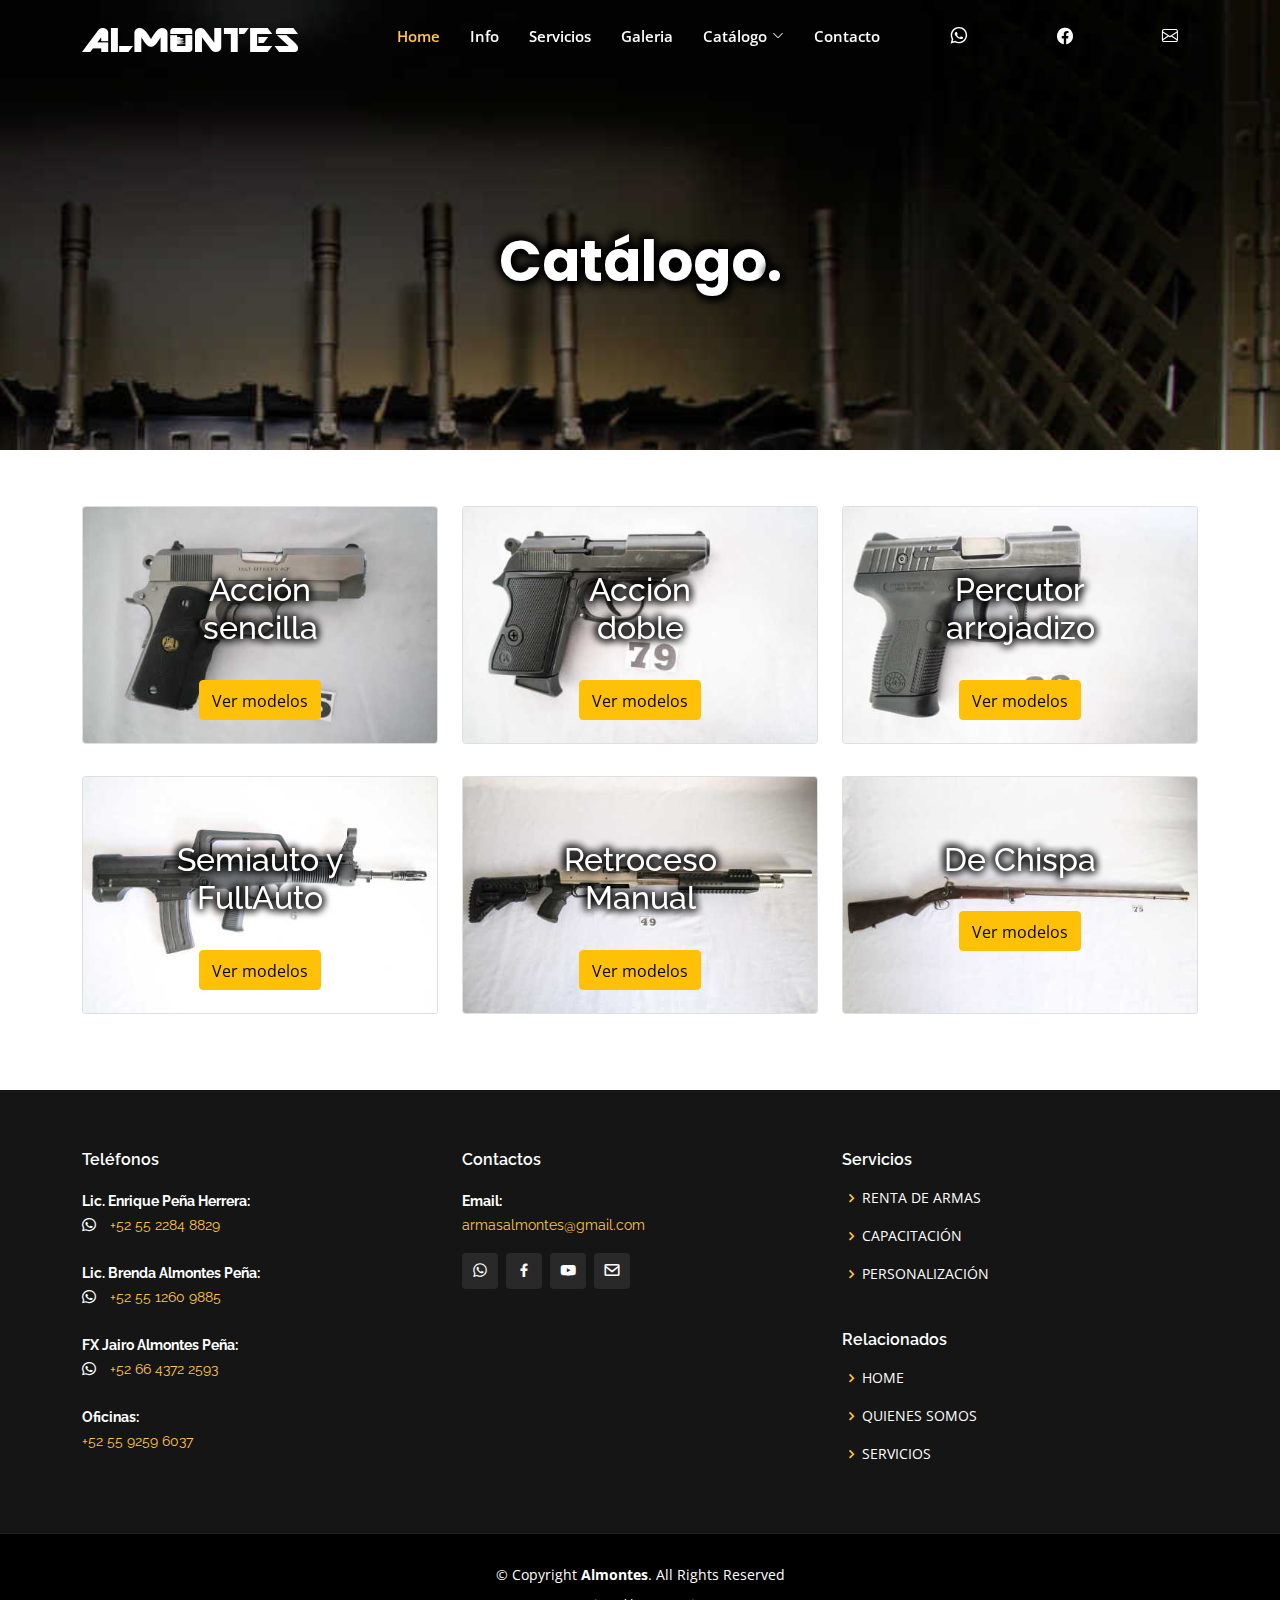
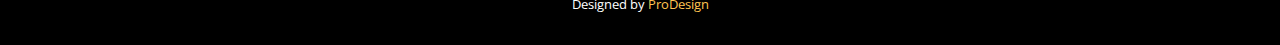
<file: catalogo.html>
<!DOCTYPE html>
<html lang="en">

<head>
    <meta charset="utf-8">
    <meta content="width=device-width, initial-scale=1.0" name="viewport">

    <title>Catálogo - Armas Y Municiones Almontes</title>
    <meta content="" name="description">
    <meta content="" name="keywords">

    <!-- Favicons -->
    <link href="assets/img/favicon.png" rel="icon">
    <link href="assets/img/apple-touch-icon.png" rel="apple-touch-icon">

    <!-- Google Fonts -->
    <link href="https://fonts.googleapis.com/css?family=Open+Sans:300,300i,400,400i,600,600i,700,700i|Raleway:300,300i,400,400i,500,500i,600,600i,700,700i|Poppins:300,300i,400,400i,500,500i,600,600i,700,700i" rel="stylesheet">

    <!-- Vendor CSS Files -->
    <link href="assets/vendor/aos/aos.css" rel="stylesheet">
    <link href="assets/vendor/bootstrap/css/bootstrap.min.css" rel="stylesheet">
    <link href="assets/vendor/bootstrap-icons/bootstrap-icons.css" rel="stylesheet">
    <link href="assets/vendor/boxicons/css/boxicons.min.css" rel="stylesheet">
    <link href="assets/vendor/glightbox/css/glightbox.min.css" rel="stylesheet">
    <link href="assets/vendor/remixicon/remixicon.css" rel="stylesheet">
    <link href="assets/vendor/swiper/swiper-bundle.min.css" rel="stylesheet">
    <link href="assets/css/style.css" rel="stylesheet">
</head>

<body>

    <header id="header" class="fixed-top ">
        <div class="container d-flex align-items-center justify-content-lg-between">
            <a href="index.html" class="logo me-auto me-lg-0"><img src="assets/img/logo.png" alt="Almontes" class="img-fluid"></a>
            <nav id="navbar" class="navbar order-last order-lg-0">
                <ul>
                    <li><a class="nav-link scrollto active" href="index.html">Home</a></li>
                    <li><a class="nav-link scrollto" href="index.html#about">Info</a></li>
                    <li><a class="nav-link scrollto" href="index.html#services">Servicios</a></li>
                    <li><a class="nav-link scrollto" href="index.html#portfolio">Galeria</a></li>
                    <li class="dropdown"><a href="catalogo.html"><span>Catálogo</span> <i class="bi bi-chevron-down"></i></a>
                        <ul>
                            <li><a href="cat1.html">Acción sencilla</a></li>
                            <li><a href="cat2.html">Acción doble</a></li>
                            <li><a href="cat3.html">Percutor arrojadizo</a></li>
                            <li><a href="cat4.html">Semiauto y FullAuto</a></li>
                            <li><a href="cat5.html">Retroceso Manual</a></li>
                            <li><a href="cat6.html">De Chispa</a></li>
                            <li><a href="https://drive.google.com/file/d/1ICxDg6_DH8R7eAuIPD1Jq0cz6ftKBqiM/view?usp=sharing" target="blank">Dummies y réplicas</a></li>
                        </ul>
                    </li>
                    <li><a class="nav-link scrollto" href="index.html#contact">Contacto</a></li>
                </ul>
                <i class="bi bi-list mobile-nav-toggle"></i>
            </nav>
            <a class="social-icon" target="_blank" href="https://web.whatsapp.com/send?phone=525619501188&text=Hola%2C+me+comunico+desde+su+p%C3%A1gina+web%3A%0D%0A"><i class="bi bi-whatsapp"></i></a>
            <a class="social-icon" target="_blank" href="https://www.facebook.com/profile.php?id=100009254026344"><i class="bi bi-facebook"></i></a>
            <a class="social-icon" target="_blank" href="mailto:armasalmontes@gmail.com"><i class="bi bi-envelope"></i></a>
        </div>
    </header>
    <!-- End Header -->

    <!-- ======= Hero Section ======= -->
    <section id="hero" class="hero-img-cat d-flex align-items-center justify-content-center">
        <div class="container">
            <div class="row justify-content-center">
                <div class="col-xl-6 col-lg-8">
                    <h1>Catálogo<span>.</span></h1>
                </div>
            </div>
        </div>

        </div>
    </section>
    <!-- End Hero -->

    <section id="portfolio-details" class="portfolio-details">
        <div class="container">

            <div class="row" data-aos="fade-up">

                <div class="col-lg-4 col-md-6 py-3">
                    <div class="card mw-100 gallery-item">
                        <div class="zoomIt">
                            <img id="imgHover" src="assets/img/cat1/002.jpg">
                            <div class="card-img-overlay">
                                <h2 class="card-title pt-5 pb-4">Acción<br>sencilla</h2>
                                <a href="cat1.html" class="btn btn-warning pt-2">Ver modelos</a>
                            </div>
                        </div>
                    </div>
                </div>

                <div class="col-lg-4 col-md-6 py-3">
                    <div class="card mw-100 gallery-item">
                        <div class="zoomIt">
                            <img id="imgHover" src="assets/img/cat2/002.jpg">
                            <div class="card-img-overlay">
                                <h2 class="card-title pt-5 pb-4">Acción<br>doble</h2>
                                <a href="cat2.html" class="btn btn-warning pt-2">Ver modelos</a>
                            </div>
                        </div>
                    </div>
                </div>

                <div class="col-lg-4 col-md-6 py-3">
                    <div class="card mw-100 gallery-item">
                        <div class="zoomIt">
                            <img id="imgHover" src="assets/img/cat3/001.jpg">
                            <div class="card-img-overlay">
                                <h2 class="card-title pt-5 pb-4">Percutor<br>arrojadizo</h2>
                                <a href="cat3.html" class="btn btn-warning pt-2">Ver modelos</a>
                            </div>
                        </div>
                    </div>
                </div>

                <div class="col-lg-4 col-md-6 py-3">
                    <div class="card mw-100 gallery-item">
                        <div class="zoomIt">
                            <img id="imgHover" src="assets/img/cat4/001.jpg">
                            <div class="card-img-overlay">
                                <h2 class="card-title pt-5 pb-4">Semiauto y<br>FullAuto</h2>
                                <a href="cat4.html" class="btn btn-warning pt-2">Ver modelos</a>
                            </div>
                        </div>
                    </div>
                </div>

                <div class="col-lg-4 col-md-6 py-3">
                    <div class="card mw-100 gallery-item">
                        <div class="zoomIt">
                            <img id="imgHover" src="assets/img/cat5/001.jpg">
                            <div class="card-img-overlay">
                                <h2 class="card-title pt-5 pb-4">Retroceso<br>Manual</h2>
                                <a href="cat5.html" class="btn btn-warning pt-2">Ver modelos</a>
                            </div>
                        </div>
                    </div>
                </div>

                <div class="col-lg-4 col-md-6 py-3">
                    <div class="card mw-100 gallery-item">
                        <div class="zoomIt">
                            <img id="imgHover" src="assets/img/cat6/002.jpg">
                            <div class="card-img-overlay">
                                <h2 class="card-title pt-5 pb-4">De Chispa</h2>
                                <a href="cat6.html" class="btn btn-warning pt-2">Ver modelos</a>
                            </div>
                        </div>
                    </div>
                </div>
            </div>

        </div>
        </div>
    </section>
    <!-- End Portfolio Details Section -->

    </main>
    <!-- End #main -->


    <!-- ======= Footer ======= -->
    <footer id="footer">
        <div class="footer-top">
            <div class="container">
                <div class="row">
                    <div class="col-lg-4 col-md-6">
                        <h4>Teléfonos</h4>
                        <div class="footer-info">
                            <p>
                                <strong>Lic. Enrique Peña Herrera: </strong><br />
                                <i class="bi bi-whatsapp"></i> &nbsp; <a href="tel:525522848829" target="_blank">+52 55 2284 8829</a><br /><br />

                                <strong>Lic. Brenda Almontes Peña: </strong><br />
                                <i class="bi bi-whatsapp"></i> &nbsp; <a href="tel:525512609885" target="_blank">+52 55 1260 9885</a><br /><br />


                                <strong>FX Jairo Almontes Peña: </strong><br />
                                <i class="bi bi-whatsapp"></i> &nbsp; <a href="tel:526643722593" target="_blank">+52 66 4372 2593</a><br /><br />

                                <strong>Oficinas: </strong> <br />
                                <a href="tel:52 55 9259 6037" target="_blank">+52 55 9259 6037</a><br>
                            </p>
                        </div>
                    </div>

                    <div class="col-lg-4 col-md-6">
                        <h4>Contactos</h4>
                        <div class="footer-info">
                            <p>
                                <strong>Email: </strong><br />
                                <a href="mailto:armasalmontes@gmail.com" target="_blank">armasalmontes@gmail.com</a><br>
                                <div class="social-links mt-3">
                                    <a target="_blank" href="https://web.whatsapp.com/send?phone=525619501188&text=Hola%2C+me+comunico+desde+su+p%C3%A1gina+web%3A%0D%0A" class="whatsapp"><i class="bx bxl-whatsapp"></i></a>
                                    <a target="_blank" href="https://www.facebook.com/profile.php?id=100009254026344" class="facebook"><i class="bx bxl-facebook"></i></a>
                                    <a target="_blank" href="https://www.youtube.com/" class="youtube"><i class="bx bxl-youtube"></i></a>
                                    <a target="_blank" href="mailto:armasalmontes@gmail.com" class="mail"><i class="bx bx-envelope"></i></a>
                                </div>
                            </p>
                        </div>
                    </div>

                    <div class="col-lg-4 col-md-6 footer-links">
                        <h4>Servicios</h4>
                        <ul>
                            <li><i class="bx bx-chevron-right"></i> <a href="services.html#">RENTA DE ARMAS</a></li>
                            <li><i class="bx bx-chevron-right"></i> <a href="services.html#">CAPACITACIÓN</a></li>
                            <li><i class="bx bx-chevron-right"></i> <a href="services.html#">PERSONALIZACIÓN</a></li>
                        </ul>
                        <p><br /></p>
                        <h4>Relacionados</h4>
                        <ul>
                            <li><i class="bx bx-chevron-right"></i> <a href="index.html">HOME</a></li>
                            <li><i class="bx bx-chevron-right"></i> <a href="index.html#about">QUIENES SOMOS</a></li>
                            <li><i class="bx bx-chevron-right"></i> <a href="index.html#services">SERVICIOS</a></li>
                        </ul>
                    </div>

                </div>
            </div>
        </div>

        <div class="container">
            <div class="copyright">
                &copy; Copyright <strong><span>Almontes</span></strong>. All Rights Reserved
            </div>
            <div class="credits">
                Designed by <a href="#">ProDesign</a>
            </div>
        </div>
    </footer>
    <!-- End Footer -->

    <div id="preloader"></div>
    <a href="#" class="back-to-top d-flex align-items-center justify-content-center"><i class="bi bi-arrow-up-short"></i></a>
    <script src="assets/vendor/aos/aos.js"></script>
    <script src="assets/vendor/bootstrap/js/bootstrap.bundle.min.js"></script>
    <script src="assets/vendor/glightbox/js/glightbox.min.js"></script>
    <script src="assets/vendor/isotope-layout/isotope.pkgd.min.js"></script>

    <script src="assets/vendor/purecounter/purecounter.js"></script>
    <script src="assets/vendor/swiper/swiper-bundle.min.js"></script>
    <script src="assets/js/main.js"></script>

</body>

</html>
</file>
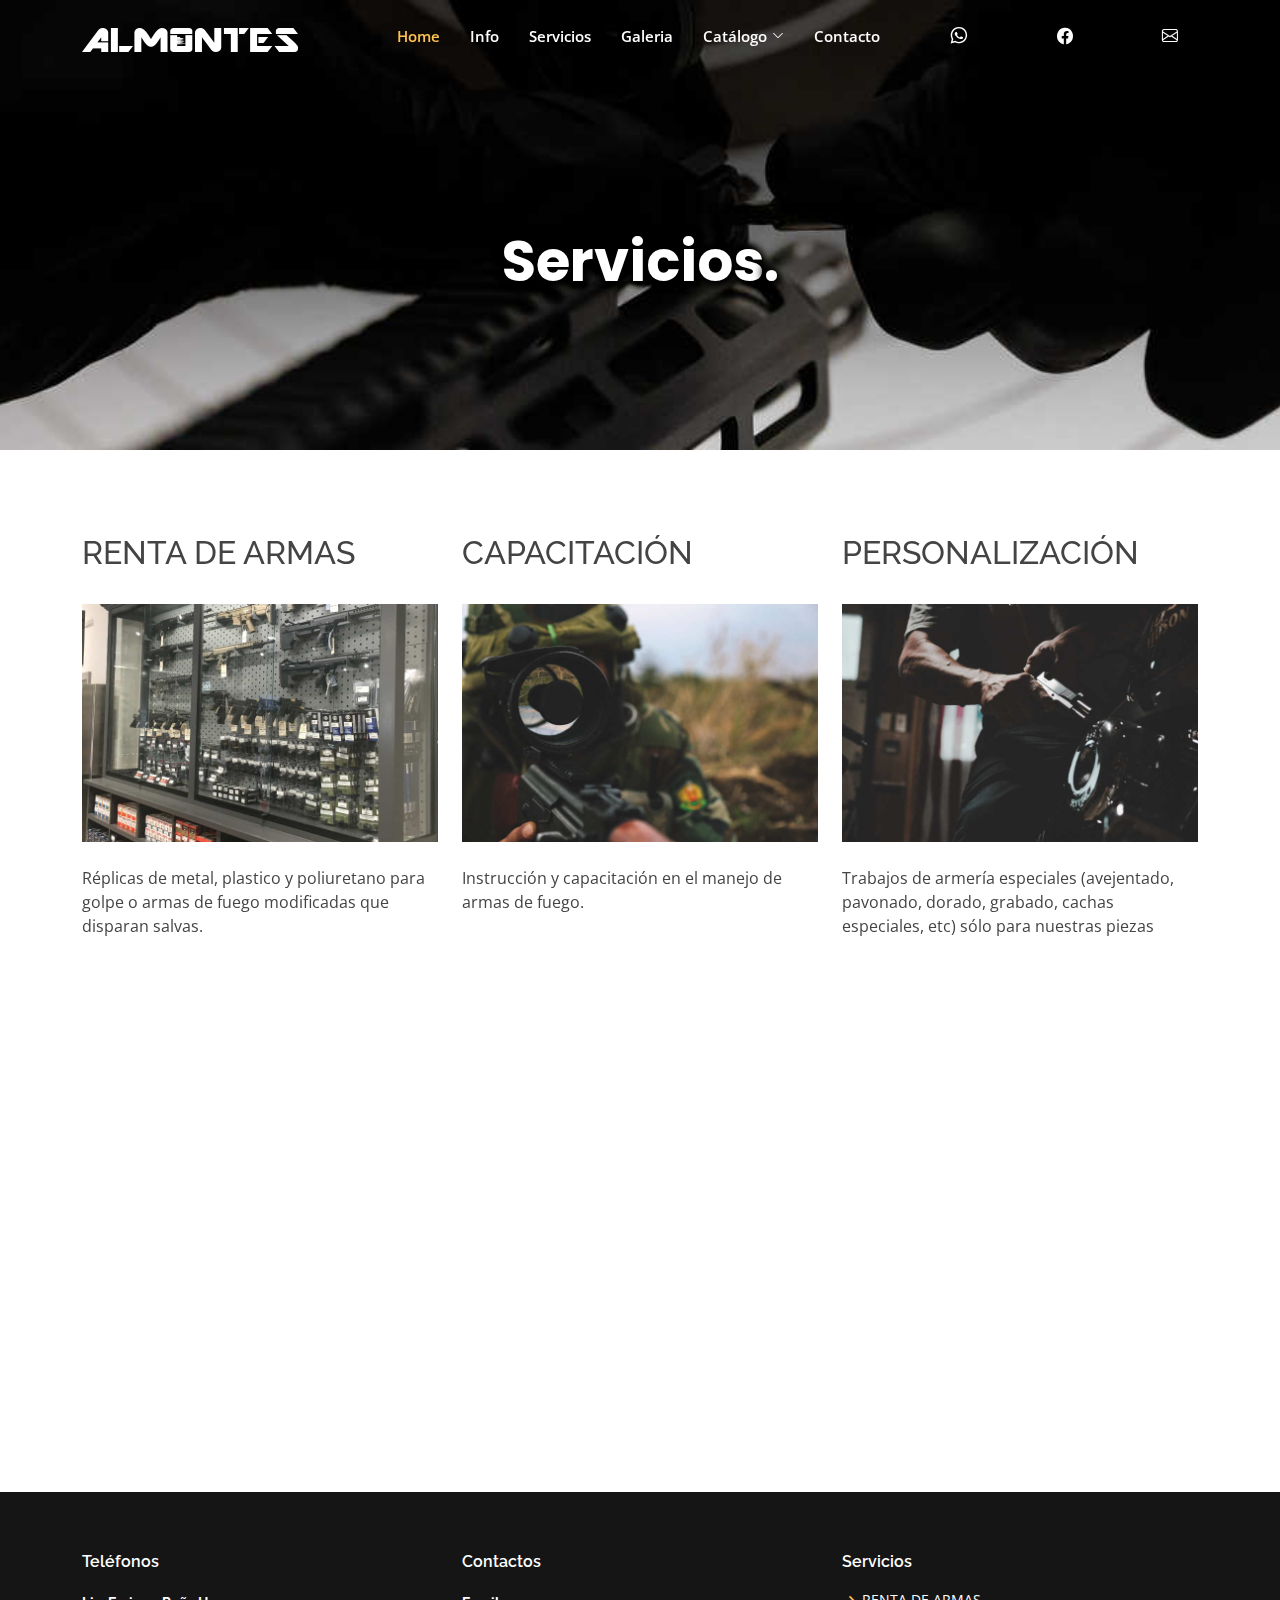
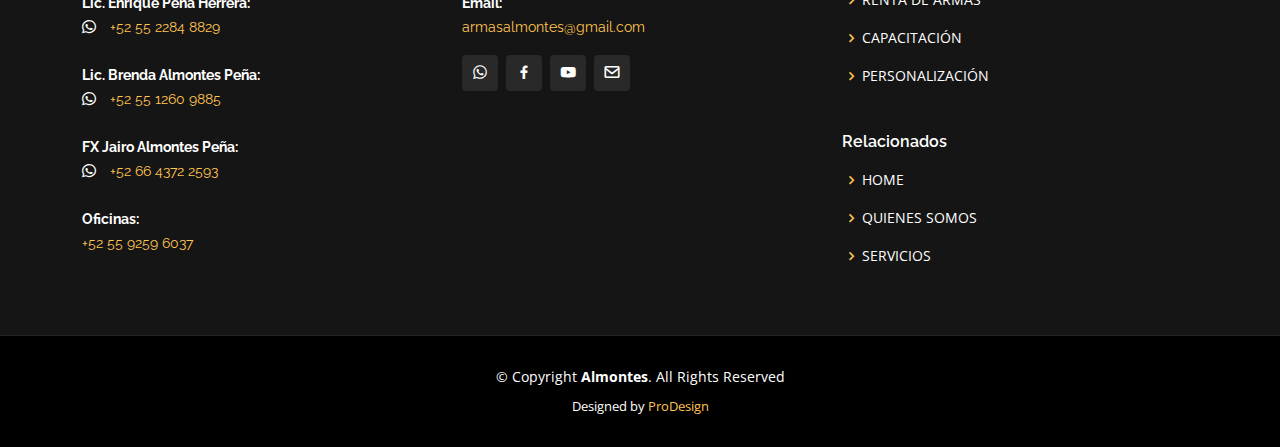
<file: services.html>
<!DOCTYPE html>
<html lang="en">

<head>
    <meta charset="utf-8">
    <meta content="width=device-width, initial-scale=1.0" name="viewport">

    <title>Servicios - Armas Y Municiones Almontes</title>
    <meta content="" name="description">
    <meta content="" name="keywords">

    <!-- Favicons -->
    <link href="assets/img/favicon.png" rel="icon">
    <link href="assets/img/apple-touch-icon.png" rel="apple-touch-icon">

    <!-- Google Fonts -->
    <link href="https://fonts.googleapis.com/css?family=Open+Sans:300,300i,400,400i,600,600i,700,700i|Raleway:300,300i,400,400i,500,500i,600,600i,700,700i|Poppins:300,300i,400,400i,500,500i,600,600i,700,700i" rel="stylesheet">

    <!-- Vendor CSS Files -->
    <link href="assets/vendor/aos/aos.css" rel="stylesheet">
    <link href="assets/vendor/bootstrap/css/bootstrap.min.css" rel="stylesheet">
    <link href="assets/vendor/bootstrap-icons/bootstrap-icons.css" rel="stylesheet">
    <link href="assets/vendor/boxicons/css/boxicons.min.css" rel="stylesheet">
    <link href="assets/vendor/glightbox/css/glightbox.min.css" rel="stylesheet">
    <link href="assets/vendor/remixicon/remixicon.css" rel="stylesheet">
    <link href="assets/vendor/swiper/swiper-bundle.min.css" rel="stylesheet">
    <link href="assets/css/style.css" rel="stylesheet">
</head>

<body>

    <header id="header" class="fixed-top ">
        <div class="container d-flex align-items-center justify-content-lg-between">
            <a href="index.html" class="logo me-auto me-lg-0"><img src="assets/img/logo.png" alt="Almontes" class="img-fluid"></a>
            <nav id="navbar" class="navbar order-last order-lg-0">
                <ul>
                    <li><a class="nav-link scrollto active" href="index.html">Home</a></li>
                    <li><a class="nav-link scrollto" href="index.html#about">Info</a></li>
                    <li><a class="nav-link scrollto" href="index.html#services">Servicios</a></li>
                    <li><a class="nav-link scrollto" href="index.html#portfolio">Galeria</a></li>
                    <li class="dropdown"><a href="catalogo.html"><span>Catálogo</span> <i class="bi bi-chevron-down"></i></a>
                        <ul>
                            <li><a href="cat1.html">Acción sencilla</a></li>
                            <li><a href="cat2.html">Acción doble</a></li>
                            <li><a href="cat3.html">Percutor arrojadizo</a></li>
                            <li><a href="cat4.html">Semiauto y FullAuto</a></li>
                            <li><a href="cat5.html">Retroceso Manual</a></li>
                            <li><a href="cat6.html">De Chispa</a></li>
                            <li><a href="https://drive.google.com/file/d/1ICxDg6_DH8R7eAuIPD1Jq0cz6ftKBqiM/view?usp=sharing" target="blank">Dummies y réplicas</a></li>
                        </ul>
                    </li>
                    <li><a class="nav-link scrollto" href="index.html#contact">Contacto</a></li>
                </ul>
                <i class="bi bi-list mobile-nav-toggle"></i>
            </nav>
            <a class="social-icon" target="_blank" href="https://web.whatsapp.com/send?phone=525619501188&text=Hola%2C+me+comunico+desde+su+p%C3%A1gina+web%3A%0D%0A"><i class="bi bi-whatsapp"></i></a>
            <a class="social-icon" target="_blank" href="https://www.facebook.com/profile.php?id=100009254026344"><i class="bi bi-facebook"></i></a>
            <a class="social-icon" target="_blank" href="mailto:armasalmontes@gmail.com"><i class="bi bi-envelope"></i></a>
        </div>
    </header>
    <!-- End Header -->

    <!-- ======= Hero Section ======= -->

    <section id="hero" class="hero-img-3 d-flex align-items-center justify-content-center">
        <div class="container">

            <div class="row justify-content-center">
                <div class="col-xl-6 col-lg-8">
                    <h1>Servicios<span>.</span></h1>
                </div>
            </div>

        </div>
    </section>
    <!-- End Hero -->


    <section id="rent">
        <div class="container">

            <div class="row">
                <div class="col-lg-4 gy-4" data-aos="fade-up" data-aos-delay="0">
                    <div class="portfolio-description">
                        <h2>RENTA DE ARMAS</h2>
                        <img class="mw-100 py-4" src="assets/img/serv1.jpg" alt="">
                        <p>
                            Réplicas de metal, plastico y poliuretano para golpe o armas de fuego modificadas que disparan salvas.
                        </p>
                    </div>
                </div>

                <div class="col-lg-4 gy-4" data-aos="fade-up" data-aos-delay="250">
                    <div class="portfolio-description">
                        <h2>CAPACITACIÓN</h2>
                        <img class="mw-100 py-4" src="assets/img/serv2.jpg" alt="">
                        <p>
                            Instrucción y capacitación en el manejo de armas de fuego.
                        </p>
                    </div>
                </div>

                <div class="col-lg-4 gy-4" data-aos="fade-up" data-aos-delay="500">
                    <div class="portfolio-description">
                        <h2>PERSONALIZACIÓN</h2>
                        <img class="mw-100 py-4" src="assets/img/serv3.jpg" alt="">
                        <p>
                            Trabajos de armería especiales (avejentado, pavonado, dorado, grabado, cachas especiales, etc) sólo para nuestras piezas
                        </p>
                    </div>
                </div>
            </div>

        </div>
    </section>
    <!-- End Portfolio Details Section -->

    <section>

        <div class="row justify-content-center align-items-center justify-content-center" data-aos="fade-up">
            <div class="col-sm-12" style="text-align: center;">
                <h1>Todos los servicios</h1>
            </div>
        </div>

        <div class="container" data-aos="fade-up">

            <div class="row">
                <div class="col-lg-6 gy-4">
                    <div class="portfolio-description">
                        <h2>Todos los servicios</h2>
                        <ol type="1">
                            <li>Renta de armas</li>
                            <li>Replicas</li>
                            <li>Retráctiles</li>
                            <li>Botellas de azúcar</li>
                            <li>Efectos de disparos</li>
                            <li>Efectos con viento</li>
                            <li>Efectos con agua</li>
                            <li>Efectos con fuego controlado</li>
                            <li>Efectos en general</li>
                        </ol>
                    </div>
                </div>

                <div class="col-lg-6 gy-4">
                    <div class="portfolio-description">
                        <h2>All services</h2>
                        <ol type="1">
                            <li>guns rental</li>
                            <li>Dummies </li>
                            <li>knives and retractable knives</li>
                            <li>Breakaway glass</li>
                            <li>squibs&bullets </li>
                            <li>windy effects</li>
                            <li>rain effects</li>
                            <li>controlled fire effects</li>
                            <li>All type of effects</li>
                        </ol>
                    </div>
                </div>
            </div>
        </div>
    </section>

    </main>
    <!-- End #main -->


    <!-- ======= Footer ======= -->
    <footer id="footer">
        <div class="footer-top">
            <div class="container">
                <div class="row">
                    <div class="col-lg-4 col-md-6">
                        <h4>Teléfonos</h4>
                        <div class="footer-info">
                            <p>
                                <strong>Lic. Enrique Peña Herrera: </strong><br />
                                <i class="bi bi-whatsapp"></i> &nbsp; <a href="tel:525522848829" target="_blank">+52 55 2284 8829</a><br /><br />

                                <strong>Lic. Brenda Almontes Peña: </strong><br />
                                <i class="bi bi-whatsapp"></i> &nbsp; <a href="tel:525512609885" target="_blank">+52 55 1260 9885</a><br /><br />


                                <strong>FX Jairo Almontes Peña: </strong><br />
                                <i class="bi bi-whatsapp"></i> &nbsp; <a href="tel:526643722593" target="_blank">+52 66 4372 2593</a><br /><br />

                                <strong>Oficinas: </strong> <br />
                                <a href="tel:52 55 9259 6037" target="_blank">+52 55 9259 6037</a><br>
                            </p>
                        </div>
                    </div>

                    <div class="col-lg-4 col-md-6">
                        <h4>Contactos</h4>
                        <div class="footer-info">
                            <p>
                                <strong>Email: </strong><br />
                                <a href="mailto:armasalmontes@gmail.com" target="_blank">armasalmontes@gmail.com</a><br>
                                <div class="social-links mt-3">
                                    <a target="_blank" href="https://web.whatsapp.com/send?phone=525619501188&text=Hola%2C+me+comunico+desde+su+p%C3%A1gina+web%3A%0D%0A" class="whatsapp"><i class="bx bxl-whatsapp"></i></a>
                                    <a target="_blank" href="https://www.facebook.com/profile.php?id=100009254026344" class="facebook"><i class="bx bxl-facebook"></i></a>
                                    <a target="_blank" href="https://www.youtube.com/" class="youtube"><i class="bx bxl-youtube"></i></a>
                                    <a target="_blank" href="mailto:armasalmontes@gmail.com" class="mail"><i class="bx bx-envelope"></i></a>
                                </div>
                            </p>
                        </div>
                    </div>

                    <div class="col-lg-4 col-md-6 footer-links">
                        <h4>Servicios</h4>
                        <ul>
                            <li><i class="bx bx-chevron-right"></i> <a href="services.html#">RENTA DE ARMAS</a></li>
                            <li><i class="bx bx-chevron-right"></i> <a href="services.html#">CAPACITACIÓN</a></li>
                            <li><i class="bx bx-chevron-right"></i> <a href="services.html#">PERSONALIZACIÓN</a></li>
                        </ul>
                        <p><br /></p>
                        <h4>Relacionados</h4>
                        <ul>
                            <li><i class="bx bx-chevron-right"></i> <a href="index.html">HOME</a></li>
                            <li><i class="bx bx-chevron-right"></i> <a href="index.html#about">QUIENES SOMOS</a></li>
                            <li><i class="bx bx-chevron-right"></i> <a href="index.html#services">SERVICIOS</a></li>
                        </ul>
                    </div>

                </div>
            </div>
        </div>

        <div class="container">
            <div class="copyright">
                &copy; Copyright <strong><span>Almontes</span></strong>. All Rights Reserved
            </div>
            <div class="credits">
                Designed by <a href="#">ProDesign</a>
            </div>
        </div>
    </footer>
    <!-- End Footer -->

    <div id="preloader"></div>
    <a href="#" class="back-to-top d-flex align-items-center justify-content-center"><i class="bi bi-arrow-up-short"></i></a>
    <script src="assets/vendor/aos/aos.js"></script>
    <script src="assets/vendor/bootstrap/js/bootstrap.bundle.min.js"></script>
    <script src="assets/vendor/glightbox/js/glightbox.min.js"></script>
    <script src="assets/vendor/isotope-layout/isotope.pkgd.min.js"></script>

    <script src="assets/vendor/purecounter/purecounter.js"></script>
    <script src="assets/vendor/swiper/swiper-bundle.min.js"></script>
    <script src="assets/js/main.js"></script>

</body>

</html>
</file>
<file: assets/css/style.css>
/*****************************************************

Hoja de Estilos creada para armas almontes

Creado por ProDesign: Marzo - 2022

******************************************************/

body {
    font-family: "Open Sans", sans-serif;
    color: #444444;
}

a {
    color: #ffc451;
    text-decoration: none;
}

a:hover {
    color: #ffd584;
    text-decoration: none;
}

h1,
h2,
h3,
h4,
h5,
h6 {
    font-family: "Raleway", sans-serif;
}

#divisor {
    margin-bottom: 50px
}

.social-icon {
    fill: #fff;
    color: #fff;
    padding: 0px 20px 0px 0px;
}

#videoFrame {
    width: 100%;
    height: 40vh;
}

.gallery-item {
    text-align: center;
    overflow: hidden;
}

.gallery-item img {
    width: 100%;
}

.zoomIt {
    overflow: hidden;
    transition: all .25s ease-in-out;
}

.zoomIt:hover {
    -webkit-transform: scale(1.25);
    transform: scale(1.25);
}

.card-title {
    text-shadow: 1px 1px 8px black, -1px -1px 8px black, -1px 1px 8px black, -1px -1px 8px black;
    color: white;
    overflow: visible;
}


/*--------------------------------------------------------------
# Back to top button
--------------------------------------------------------------*/

.back-to-top {
    position: fixed;
    visibility: hidden;
    opacity: 0;
    right: 15px;
    bottom: 15px;
    z-index: 996;
    background: #ffc451;
    width: 40px;
    height: 40px;
    border-radius: 4px;
    transition: all 0.4s;
}

.back-to-top i {
    font-size: 28px;
    color: #151515;
    line-height: 0;
}

.back-to-top:hover {
    background: #151515;
}

.back-to-top:hover i {
    color: #ffc451;
}

.back-to-top.active {
    visibility: visible;
    opacity: 1;
}


/*--------------------------------------------------------------
# Preloader
--------------------------------------------------------------*/

#preloader {
    position: fixed;
    top: 0;
    left: 0;
    right: 0;
    bottom: 0;
    z-index: 9999;
    overflow: hidden;
    background: #151515;
}

#preloader:before {
    content: "";
    position: fixed;
    top: calc(50% - 0px);
    left: calc(50% - 30px);
    border: 6px solid #ffc451;
    border-top-color: #151515;
    border-bottom-color: #151515;
    border-radius: 50%;
    width: 60px;
    height: 60px;
    -webkit-animation: animate-preloader 1s linear infinite;
    animation: animate-preloader 1s linear infinite;
}

@-webkit-keyframes animate-preloader {
    0% {
        transform: rotate(0deg);
    }
    100% {
        transform: rotate(360deg);
    }
}

@keyframes animate-preloader {
    0% {
        transform: rotate(0deg);
    }
    100% {
        transform: rotate(360deg);
    }
}


/*--------------------------------------------------------------
# Disable aos animation delay on mobile devices
--------------------------------------------------------------*/

@media screen and (max-width: 768px) {
    [data-aos-delay] {
        transition-delay: 0 !important;
    }
}


/*--------------------------------------------------------------
# Header
--------------------------------------------------------------*/

#header {
    transition: all 0.5s;
    z-index: 997;
    padding: 15px 0;
}

#header.header-scrolled,
#header.header-inner-pages {
    background: rgba(0, 0, 0, 0.8);
}

#header .logo {
    font-size: 32px;
    margin: 0;
    padding: 0;
    line-height: 1;
    font-weight: 700;
    letter-spacing: 2px;
    text-transform: uppercase;
}

#header .logo a {
    color: #fff;
}

#header .logo a span {
    color: #ffc451;
}

#header .logo img {
    max-height: 40px;
}


/*--------------------------------------------------------------
#  Get Startet Button
--------------------------------------------------------------*/

.get-started-btn {
    color: #fff;
    border-radius: 4px;
    padding: 7px 25px 8px 25px;
    white-space: nowrap;
    transition: 0.3s;
    font-size: 14px;
    display: inline-block;
    border: 2px solid #ffc451;
    background: rgba(0, 0, 0, 0.75);
}

.get-started-btn:hover {
    background: #ffbb38;
    color: #343a40;
}

@media (max-width: 992px) {
    .get-started-btn {
        padding: 7px 20px 8px 20px;
        margin-right: 15px;
    }
}


/*--------------------------------------------------------------
# Navigation Menu
--------------------------------------------------------------*/


/**
* Desktop Navigation 
*/

.navbar {
    padding: 0;
}

.navbar ul {
    margin: 0;
    padding: 0;
    display: flex;
    list-style: none;
    align-items: center;
}

.navbar li {
    position: relative;
}

.navbar a,
.navbar a:focus {
    display: flex;
    align-items: center;
    justify-content: space-between;
    padding: 10px 0 10px 30px;
    font-size: 15px;
    font-weight: 600;
    color: #fff;
    white-space: nowrap;
    transition: 0.3s;
}

.navbar a i,
.navbar a:focus i {
    font-size: 12px;
    line-height: 0;
    margin-left: 5px;
}

.navbar a:hover,
.navbar .active,
.navbar .active:focus,
.navbar li:hover>a {
    color: #ffc451;
}

.navbar .dropdown ul {
    display: block;
    position: absolute;
    left: 14px;
    top: calc(100% + 30px);
    margin: 0;
    padding: 10px 0;
    z-index: 99;
    opacity: 0;
    visibility: hidden;
    background: #fff;
    box-shadow: 0px 0px 30px rgba(127, 137, 161, 0.25);
    transition: 0.3s;
}

.navbar .dropdown ul li {
    min-width: 200px;
}

.navbar .dropdown ul a {
    padding: 10px 20px;
    font-size: 14px;
    text-transform: none;
    color: #151515;
    font-weight: 400;
}

.navbar .dropdown ul a i {
    font-size: 12px;
}

.navbar .dropdown ul a:hover,
.navbar .dropdown ul .active:hover,
.navbar .dropdown ul li:hover>a {
    background-color: #ffc451;
}

.navbar .dropdown:hover>ul {
    opacity: 1;
    top: 100%;
    visibility: visible;
}

.navbar .dropdown .dropdown ul {
    top: 0;
    left: calc(100% - 30px);
    visibility: hidden;
}

.navbar .dropdown .dropdown:hover>ul {
    opacity: 1;
    top: 0;
    left: 100%;
    visibility: visible;
}

@media (max-width: 1366px) {
    .navbar .dropdown .dropdown ul {
        left: -90%;
    }
    .navbar .dropdown .dropdown:hover>ul {
        left: -100%;
    }
}


/**
* Mobile Navigation 
*/

.mobile-nav-toggle {
    color: #fff;
    font-size: 28px;
    cursor: pointer;
    display: none;
    line-height: 0;
    transition: 0.5s;
}

@media (max-width: 991px) {
    .mobile-nav-toggle {
        display: block;
    }
    .navbar ul {
        display: none;
    }
}

.navbar-mobile {
    position: fixed;
    overflow: hidden;
    top: 0;
    right: 0;
    left: 0;
    bottom: 0;
    background: rgba(0, 0, 0, 0.9);
    transition: 0.3s;
    z-index: 999;
}

.navbar-mobile .mobile-nav-toggle {
    position: absolute;
    top: 15px;
    right: 15px;
}

.navbar-mobile ul {
    display: block;
    position: absolute;
    top: 55px;
    right: 15px;
    bottom: 15px;
    left: 15px;
    padding: 10px 0;
    background-color: #fff;
    overflow-y: auto;
    transition: 0.3s;
}

.navbar-mobile a {
    padding: 10px 20px;
    font-size: 15px;
    color: #151515;
}

.navbar-mobile a:hover,
.navbar-mobile .active,
.navbar-mobile li:hover>a {
    color: #151515;
    background-color: #ffc451;
}

.navbar-mobile .getstarted {
    margin: 15px;
}

.navbar-mobile .dropdown ul {
    position: static;
    display: none;
    margin: 10px 20px;
    padding: 10px 0;
    z-index: 99;
    opacity: 1;
    visibility: visible;
    background: #fff;
    box-shadow: 0px 0px 30px rgba(127, 137, 161, 0.25);
}

.navbar-mobile .dropdown ul li {
    min-width: 200px;
}

.navbar-mobile .dropdown ul a {
    padding: 10px 20px;
    color: #151515;
}

.navbar-mobile .dropdown ul a i {
    font-size: 12px;
}

.navbar-mobile .dropdown ul a:hover,
.navbar-mobile .dropdown ul .active:hover,
.navbar-mobile .dropdown ul li:hover>a {
    background-color: #ffc451;
}

.navbar-mobile .dropdown>.dropdown-active {
    display: block;
}


/*--------------------------------------------------------------
# Hero Section
--------------------------------------------------------------*/

#hero {
    width: 100%;
    background-size: cover;
    position: relative;
}

#hero:before {
    content: "";
    background: rgba(0, 0, 0, 0.0);
    position: absolute;
    bottom: 0;
    top: 0;
    left: 0;
    right: 0;
}

#hero h1,
#hero h2 {
    text-shadow: black 3px 3px 10px, black -3px -3px 10px, black 3px 3px 10px, black -3px -3px 10px;
}

#hero .container {
    position: relative;
    padding-top: 74px;
    text-align: center;
}

#hero h1 {
    margin: 0;
    font-size: 56px;
    font-weight: 700;
    line-height: 64px;
    color: #fff;
    font-family: "Poppins", sans-serif;
}

#hero h2 {
    color: rgba(255, 255, 255, 0.9);
    margin: 10px 0 0 0;
    font-size: 24px;
}

#hero .icon-box {
    padding: 30px 20px;
    transition: ease-in-out 0.3s;
    border: 1px solid rgba(255, 255, 255, 0.3);
    height: 100%;
    text-align: center;
}

#hero .icon-box i {
    font-size: 32px;
    line-height: 1;
    color: #ffc451;
}

#hero .icon-box h3 {
    font-weight: 700;
    margin: 10px 0 0 0;
    padding: 0;
    line-height: 1;
    font-size: 20px;
    line-height: 26px;
}

#hero .icon-box h3 a {
    color: #fff;
    transition: ease-in-out 0.3s;
}

#hero .icon-box h3 a:hover {
    color: #ffc451;
}

#hero .icon-box:hover {
    border-color: #ffc451;
}

.hero-img-1 {
    background: url("../img/hero-bg.jpg") top left;
    height: 100vh;
}

.hero-img-2 {
    background: url("../img/hero-bg-2.jpg") top center;
    height: 50vh;
}
.hero-img-3 {
    background: url("../img/hero-bg-3.jpg") top center;
    height: 50vh;
}

.hero-img-cat {
    background: url("../img/hero-bg-cat.jpg") top center;
    height: 50vh;
}

@media (min-width: 1024px) {
    #hero {
        background-attachment: fixed;
    }
}

@media (max-width: 768px) {
    #hero {
        height: auto;
    }
    #hero h1 {
        font-size: 28px;
        line-height: 36px;
    }
    #hero h2 {
        font-size: 20px;
        line-height: 24px;
    }
}

.padding-up {
    padding-top: 50%;
}

.padding-down {
    padding-bottom: 70px;
}


/*--------------------------------------------------------------
# Sections General
--------------------------------------------------------------*/

section {
    padding: 60px 0;
    overflow: hidden;
}

.section-title {
    padding-bottom: 40px;
}

.section-title h2 {
    font-size: 14px;
    font-weight: 500;
    padding: 0;
    line-height: 1px;
    margin: 0 0 5px 0;
    letter-spacing: 2px;
    text-transform: uppercase;
    color: #aaaaaa;
    font-family: "Poppins", sans-serif;
}

.section-title h2::after {
    content: "";
    width: 120px;
    height: 1px;
    display: inline-block;
    background: #ffde9e;
    margin: 4px 10px;
}

.section-title p {
    margin: 0;
    margin: 0;
    font-size: 36px;
    font-weight: 700;
    text-transform: uppercase;
    font-family: "Poppins", sans-serif;
    color: #151515;
}


/*--------------------------------------------------------------
# About
--------------------------------------------------------------*/

.about .content h3 {
    font-weight: 700;
    font-size: 28px;
    font-family: "Poppins", sans-serif;
}

.about .content ul {
    list-style: none;
    padding: 0;
}

.about .content ul li {
    padding: 0 0 8px 26px;
    position: relative;
}

.about .content ul i {
    position: absolute;
    font-size: 20px;
    left: 0;
    top: -3px;
    color: #ffc451;
}

.about .content p:last-child {
    margin-bottom: 0;
}


/*--------------------------------------------------------------
# Clients
--------------------------------------------------------------*/

.clients {
    padding-top: 20px;
}

.clients .swiper-slide img {
    opacity: 0.5;
    transition: 0.3s;
    filter: grayscale(100);
}

.clients .swiper-slide img:hover {
    filter: none;
    opacity: 1;
}

.clients .swiper-pagination {
    margin-top: 20px;
    position: relative;
}

.clients .swiper-pagination .swiper-pagination-bullet {
    width: 12px;
    height: 12px;
    background-color: #fff;
    opacity: 1;
    background-color: #ddd;
}

.clients .swiper-pagination .swiper-pagination-bullet-active {
    background-color: #ffc451;
}


/*--------------------------------------------------------------
# Features
--------------------------------------------------------------*/

.features {
    padding-top: 20px;
}

.features .icon-box {
    padding-left: 15px;
}

.features .icon-box h4 {
    font-size: 20px;
    font-weight: 700;
    margin: 5px 0 10px 60px;
}

.features .icon-box i {
    font-size: 48px;
    float: left;
    color: #ffc451;
}

.features .icon-box p {
    font-size: 15px;
    color: #848484;
    margin-left: 60px;
}

.features .image {
    background-position: center center;
    background-repeat: no-repeat;
    background-size: cover;
    min-height: 400px;
}


/*--------------------------------------------------------------
# Services
--------------------------------------------------------------*/

.services .icon-box {
    text-align: center;
    border: 1px solid #ebebeb;
    padding: 80px 20px;
    transition: all ease-in-out 0.3s;
    background: #fff;
}

.services .icon-box .icon {
    margin: 0 auto;
    width: 64px;
    height: 64px;
    background: #ffc451;
    border-radius: 4px;
    display: flex;
    align-items: center;
    justify-content: center;
    margin-bottom: 20px;
    transition: 0.3s;
}

.services .icon-box .icon i {
    color: #151515;
    font-size: 28px;
    transition: ease-in-out 0.3s;
}

.services .icon-box h4 {
    font-weight: 700;
    margin-bottom: 15px;
    font-size: 24px;
}

.services .icon-box h4 a {
    color: #151515;
    transition: ease-in-out 0.3s;
}

.services .icon-box h4 a:hover {
    color: #ffc451;
}

.services .icon-box p {
    line-height: 24px;
    font-size: 14px;
    margin-bottom: 0;
}

.services .icon-box:hover {
    border-color: #fff;
    box-shadow: 0px 0 25px 0 rgba(0, 0, 0, 0.1);
    transform: translateY(-10px);
}


/*--------------------------------------------------------------
# Cta
--------------------------------------------------------------*/

.cta {
    background: linear-gradient(rgba(2, 2, 2, 0.5), rgba(0, 0, 0, 0.5)), url("../img/cta-bg.jpg") fixed center center;
    background-size: cover;
    padding: 60px 0;
}

.cta h3 {
    color: #fff;
    font-size: 28px;
    font-weight: 700;
}

.cta p {
    color: #fff;
}

.cta .cta-btn {
    font-family: "Raleway", sans-serif;
    font-weight: 600;
    font-size: 16px;
    letter-spacing: 1px;
    display: inline-block;
    padding: 8px 28px;
    border-radius: 4px;
    transition: 0.5s;
    margin-top: 10px;
    border: 2px solid #fff;
    color: #fff;
}

.cta .cta-btn:hover {
    background: #ffc451;
    border-color: #ffc451;
    color: #151515;
}


/*--------------------------------------------------------------
# Portfolio
--------------------------------------------------------------*/

.portfolio .portfolio-item {
    margin-bottom: 30px;
}

.portfolio #portfolio-flters {
    padding: 0;
    margin: 0 auto 20px auto;
    list-style: none;
    text-align: center;
}

.portfolio #portfolio-flters li {
    cursor: pointer;
    display: inline-block;
    padding: 8px 15px 10px 15px;
    font-size: 14px;
    font-weight: 600;
    line-height: 1;
    text-transform: uppercase;
    color: #444444;
    margin-bottom: 5px;
    transition: all 0.3s ease-in-out;
    border-radius: 3px;
}

.portfolio #portfolio-flters li:hover,
.portfolio #portfolio-flters li.filter-active {
    color: #151515;
    background: #ffc451;
}

.portfolio #portfolio-flters li:last-child {
    margin-right: 0;
}

.portfolio .portfolio-wrap {
    transition: 0.3s;
    position: relative;
    overflow: hidden;
    z-index: 1;
    background: rgba(255, 255, 255, 0.5);
}

.portfolio .portfolio-wrap::before {
    content: "";
    background: rgba(21, 21, 21, 0.75);
    position: absolute;
    left: 0;
    right: 0;
    top: 0;
    bottom: 0;
    transition: all ease-in-out 0.3s;
    z-index: 2;
    opacity: 0;
}

.portfolio .portfolio-wrap img {
    transition: all ease-in-out 0.3s;
}

.portfolio .portfolio-wrap .portfolio-info {
    opacity: 0;
    position: absolute;
    top: 0;
    left: 0;
    right: 0;
    bottom: 0;
    z-index: 3;
    transition: all ease-in-out 0.3s;
    display: flex;
    flex-direction: column;
    justify-content: flex-end;
    align-items: flex-start;
    padding: 20px;
}

.portfolio .portfolio-wrap .portfolio-info h4 {
    font-size: 20px;
    color: #fff;
    font-weight: 600;
}

.portfolio .portfolio-wrap .portfolio-info p {
    color: rgba(255, 255, 255, 0.7);
    font-size: 14px;
    text-transform: uppercase;
    padding: 0;
    margin: 0;
    font-style: bold;
}

.portfolio .portfolio-wrap .portfolio-links {
    text-align: center;
    z-index: 4;
}

.portfolio .portfolio-wrap .portfolio-links a {
    color: #fff;
    margin: 0 5px 0 0;
    font-size: 28px;
    display: inline-block;
    transition: 0.3s;
}

.portfolio .portfolio-wrap .portfolio-links a:hover {
    color: #ffc451;
}

.portfolio .portfolio-wrap:hover::before {
    opacity: 1;
}

.portfolio .portfolio-wrap:hover img {
    transform: scale(1.2);
}

.portfolio .portfolio-wrap:hover .portfolio-info {
    opacity: 1;
}


/*--------------------------------------------------------------
# Portfolio Details
--------------------------------------------------------------*/

.portfolio-details {
    padding-top: 40px;
}

.portfolio-details .portfolio-details-slider img {
    width: 100%;
}

.portfolio-details .portfolio-details-slider .swiper-pagination {
    margin-top: 20px;
    position: relative;
}

.portfolio-details .portfolio-details-slider .swiper-pagination .swiper-pagination-bullet {
    width: 12px;
    height: 12px;
    background-color: #fff;
    opacity: 1;
    border: 1px solid #ffc451;
}

.portfolio-details .portfolio-details-slider .swiper-pagination .swiper-pagination-bullet-active {
    background-color: #ffc451;
}

.portfolio-details .portfolio-info {
    padding: 30px;
    box-shadow: 0px 0 30px rgba(21, 21, 21, 0.08);
}

.portfolio-details .portfolio-info h3 {
    font-size: 22px;
    font-weight: 700;
    margin-bottom: 20px;
    padding-bottom: 20px;
    border-bottom: 1px solid #eee;
}

.portfolio-details .portfolio-info ul {
    list-style: none;
    padding: 0;
    font-size: 15px;
}

.portfolio-details .portfolio-info ul li+li {
    margin-top: 10px;
}

.portfolio-details .portfolio-description {
    padding-top: 30px;
}

.portfolio-details .portfolio-description h2 {
    font-size: 26px;
    font-weight: 700;
    margin-bottom: 20px;
}

.portfolio-details .portfolio-description p {
    padding: 0;
}


/*--------------------------------------------------------------
# Counts
--------------------------------------------------------------*/

.counts .content {
    padding: 30px 0;
}

.counts .content h3 {
    font-weight: 700;
    font-size: 34px;
    color: #151515;
}

.counts .content p {
    margin-bottom: 0;
}

.counts .content .count-box {
    padding: 20px 0;
    width: 100%;
}

.counts .content .count-box i {
    display: block;
    font-size: 36px;
    color: #ffc451;
    float: left;
}

.counts .content .count-box span {
    font-size: 36px;
    line-height: 30px;
    display: block;
    font-weight: 700;
    color: #151515;
    margin-left: 50px;
}

.counts .content .count-box p {
    padding: 15px 0 0 0;
    margin: 0 0 0 50px;
    font-family: "Raleway", sans-serif;
    font-size: 14px;
    color: #3b3b3b;
}

.counts .content .count-box a {
    font-weight: 600;
    display: block;
    margin-top: 20px;
    color: #3b3b3b;
    font-size: 15px;
    font-family: "Poppins", sans-serif;
    transition: ease-in-out 0.3s;
}

.counts .content .count-box a:hover {
    color: #626262;
}

.counts .image {
    background: url("../img/counts-img.jpg") center center no-repeat;
    background-size: cover;
    min-height: 400px;
}

@media (max-width: 991px) {
    .counts .image {
        text-align: center;
    }
    .counts .image img {
        max-width: 80%;
    }
}

@media (max-width: 667px) {
    .counts .image img {
        max-width: 100%;
    }
}


/*--------------------------------------------------------------
# Testimonials
--------------------------------------------------------------*/

.testimonials {
    padding: 80px 0;
    background: url("../img/testimonials-bg.jpg") no-repeat;
    background-position: center center;
    background-size: cover;
    position: relative;
}

.testimonials::before {
    content: "";
    position: absolute;
    left: 0;
    right: 0;
    top: 0;
    bottom: 0;
    background: rgba(0, 0, 0, 0.7);
}

.testimonials .section-header {
    margin-bottom: 40px;
}

.testimonials .testimonial-item {
    text-align: center;
    color: #fff;
}

.testimonials .testimonial-item .testimonial-img {
    width: 100px;
    border-radius: 50%;
    border: 6px solid rgba(255, 255, 255, 0.15);
    margin: 0 auto;
}

.testimonials .testimonial-item h3 {
    font-size: 20px;
    font-weight: bold;
    margin: 10px 0 5px 0;
    color: #fff;
}

.testimonials .testimonial-item h4 {
    font-size: 14px;
    color: #ddd;
    margin: 0 0 15px 0;
}

.testimonials .testimonial-item .quote-icon-left,
.testimonials .testimonial-item .quote-icon-right {
    color: rgba(255, 255, 255, 0.6);
    font-size: 26px;
}

.testimonials .testimonial-item .quote-icon-left {
    display: inline-block;
    left: -5px;
    position: relative;
}

.testimonials .testimonial-item .quote-icon-right {
    display: inline-block;
    right: -5px;
    position: relative;
    top: 10px;
}

.testimonials .testimonial-item p {
    font-style: italic;
    margin: 0 auto 15px auto;
    color: #eee;
}

.testimonials .swiper-pagination {
    margin-top: 20px;
    position: relative;
}

.testimonials .swiper-pagination .swiper-pagination-bullet {
    width: 12px;
    height: 12px;
    background-color: rgba(255, 255, 255, 0.4);
    opacity: .5;
}

.testimonials .swiper-pagination .swiper-pagination-bullet-active {
    background-color: #ffc451;
    opacity: 1;
}

@media (min-width: 1024px) {
    .testimonials {
        background-attachment: fixed;
    }
}

@media (min-width: 992px) {
    .testimonials .testimonial-item p {
        width: 80%;
    }
}


/*--------------------------------------------------------------
# Team
--------------------------------------------------------------*/

.team {
    background: #fff;
    padding: 60px 0;
}

.team .member {
    margin-bottom: 20px;
    overflow: hidden;
    border-radius: 5px;
    background: #fff;
    box-shadow: 0px 2px 15px rgba(0, 0, 0, 0.1);
}

.team .member .member-img {
    position: relative;
    overflow: hidden;
}

.team .member .social {
    position: absolute;
    left: 0;
    bottom: 30px;
    right: 0;
    opacity: 0;
    transition: ease-in-out 0.3s;
    text-align: center;
}

.team .member .social a {
    transition: color 0.3s;
    color: #151515;
    margin: 0 3px;
    border-radius: 4px;
    width: 36px;
    height: 36px;
    background: rgba(255, 255, 255, 0.8);
    transition: ease-in-out 0.3s;
    color: #484848;
    display: inline-flex;
    justify-content: center;
    align-items: center;
}

.team .member .social a:hover {
    color: #151515;
    background: #ffc451;
}

.team .member .social i {
    font-size: 18px;
    line-height: 0;
}

.team .member .member-info {
    padding: 25px 15px;
}

.team .member .member-info h4 {
    font-weight: 700;
    margin-bottom: 5px;
    font-size: 18px;
    color: #151515;
}

.team .member .member-info span {
    display: block;
    font-size: 13px;
    font-weight: 400;
    color: #aaaaaa;
}

.team .member .member-info p {
    font-style: italic;
    font-size: 14px;
    line-height: 26px;
    color: #777777;
}

.team .member:hover .social {
    opacity: 1;
    bottom: 15px;
}


/*--------------------------------------------------------------
# Contact
--------------------------------------------------------------*/

.contact .info {
    width: 100%;
    background: #fff;
}

.contact .info i {
    font-size: 20px;
    background: #ffc451;
    color: #151515;
    float: left;
    width: 44px;
    height: 44px;
    display: flex;
    justify-content: center;
    align-items: center;
    border-radius: 4px;
    transition: all 0.3s ease-in-out;
}

.contact .info h4 {
    padding: 0 0 0 60px;
    font-size: 22px;
    font-weight: 600;
    margin-bottom: 5px;
    color: #151515;
}

.contact .info p {
    padding: 0 0 0 60px;
    margin-bottom: 0;
    font-size: 14px;
    color: #484848;
}

.contact .info a {
    color: #000;
    padding-left: 16px;
}

.contact .info a:hover {
    text-decoration: underline;
}

.contact .info .email,
.contact .info .phone {
    margin-top: 40px;
}

.contact .php-email-form {
    width: 100%;
    background: #fff;
}

.contact .php-email-form .form-group {
    padding-bottom: 8px;
}

.contact .php-email-form .error-message {
    display: none;
    color: #fff;
    background: #ed3c0d;
    text-align: left;
    padding: 15px;
    font-weight: 600;
}

.contact .php-email-form .error-message br+br {
    margin-top: 25px;
}

.contact .php-email-form .sent-message {
    display: none;
    color: #fff;
    background: #18d26e;
    text-align: center;
    padding: 15px;
    font-weight: 600;
}

.contact .php-email-form .loading {
    display: none;
    background: #fff;
    text-align: center;
    padding: 15px;
}

.contact .php-email-form .loading:before {
    content: "";
    display: inline-block;
    border-radius: 50%;
    width: 24px;
    height: 24px;
    margin: 0 10px -6px 0;
    border: 3px solid #18d26e;
    border-top-color: #eee;
    -webkit-animation: animate-loading 1s linear infinite;
    animation: animate-loading 1s linear infinite;
}

.contact .php-email-form input,
.contact .php-email-form textarea {
    border-radius: 0;
    box-shadow: none;
    font-size: 14px;
    border-radius: 4px;
}

.contact .php-email-form input:focus,
.contact .php-email-form textarea:focus {
    border-color: #ffc451;
}

.contact .php-email-form input {
    height: 44px;
}

.contact .php-email-form textarea {
    padding: 10px 12px;
}

.contact .php-email-form button[type="submit"] {
    background: #ffc451;
    border: 0;
    padding: 10px 24px;
    color: #151515;
    transition: 0.4s;
    border-radius: 4px;
}

.contact .php-email-form button[type="submit"]:hover {
    background: #ffcd6b;
}

@-webkit-keyframes animate-loading {
    0% {
        transform: rotate(0deg);
    }
    100% {
        transform: rotate(360deg);
    }
}

@keyframes animate-loading {
    0% {
        transform: rotate(0deg);
    }
    100% {
        transform: rotate(360deg);
    }
}


/*--------------------------------------------------------------
# Breadcrumbs
--------------------------------------------------------------*/

.breadcrumbs {
    padding: 15px 0;
    background: whitesmoke;
    min-height: 40px;
    margin-top: 74px;
}

.breadcrumbs h2 {
    font-size: 28px;
    font-weight: 400;
}

.breadcrumbs ol {
    display: flex;
    flex-wrap: wrap;
    list-style: none;
    padding: 0;
    margin: 0;
}

.breadcrumbs ol li+li {
    padding-left: 10px;
}

.breadcrumbs ol li+li::before {
    display: inline-block;
    padding-right: 10px;
    color: #2f2f2f;
    content: "/";
}

@media (max-width: 992px) {
    .breadcrumbs {
        margin-top: 68px;
    }
    .breadcrumbs .d-flex {
        display: block !important;
    }
    .breadcrumbs ol {
        display: block;
    }
    .breadcrumbs ol li {
        display: inline-block;
    }
}


/*--------------------------------------------------------------
# Footer
--------------------------------------------------------------*/

#footer {
    background: black;
    padding: 0 0 30px 0;
    color: #fff;
    font-size: 14px;
}

#footer .footer-top {
    background: #151515;
    border-bottom: 1px solid #222222;
    padding: 60px 0 30px 0;
}

#footer .footer-top .footer-info {
    margin-bottom: 30px;
}

#footer .footer-top .footer-info h3 {
    font-size: 28px;
    margin: 0 0 20px 0;
    padding: 2px 0 2px 0;
    line-height: 1;
    font-weight: 700;
    text-transform: uppercase;
}

#footer .footer-top .footer-info h3 span {
    color: #ffc451;
}

#footer .footer-top .footer-info p {
    font-size: 14px;
    line-height: 24px;
    margin-bottom: 0;
    font-family: "Raleway", sans-serif;
    color: #fff;
}

#footer .footer-top .social-links a {
    font-size: 18px;
    display: inline-block;
    background: #292929;
    color: #fff;
    line-height: 1;
    padding: 8px 0;
    margin-right: 4px;
    border-radius: 4px;
    text-align: center;
    width: 36px;
    height: 36px;
    transition: 0.3s;
}

#footer .footer-top .social-links a:hover {
    background: #ffc451;
    color: #151515;
    text-decoration: none;
}

#footer .footer-top h4 {
    font-size: 16px;
    font-weight: 600;
    color: #fff;
    position: relative;
    padding-bottom: 12px;
}

#footer .footer-top .footer-links {
    margin-bottom: 30px;
}

#footer .footer-top .footer-links ul {
    list-style: none;
    padding: 0;
    margin: 0;
}

#footer .footer-top .footer-links ul i {
    padding-right: 2px;
    color: #ffc451;
    font-size: 18px;
    line-height: 1;
}

#footer .footer-top .footer-links ul li {
    padding: 10px 0;
    display: flex;
    align-items: center;
}

#footer .footer-top .footer-links ul li:first-child {
    padding-top: 0;
}

#footer .footer-top .footer-links ul a {
    color: #fff;
    transition: 0.3s;
    display: inline-block;
    line-height: 1;
}

#footer .footer-top .footer-links ul a:hover {
    color: #ffc451;
}

#footer .footer-top .footer-newsletter form {
    margin-top: 30px;
    background: #fff;
    padding: 6px 10px;
    position: relative;
    border-radius: 4px;
}

#footer .footer-top .footer-newsletter form input[type="email"] {
    border: 0;
    padding: 4px;
    width: calc(100% - 110px);
}

#footer .footer-top .footer-newsletter form input[type="submit"] {
    position: absolute;
    top: 0;
    right: -2px;
    bottom: 0;
    border: 0;
    background: none;
    font-size: 16px;
    padding: 0 20px;
    background: #ffc451;
    color: #151515;
    transition: 0.3s;
    border-radius: 0 4px 4px 0;
}

#footer .footer-top .footer-newsletter form input[type="submit"]:hover {
    background: #ffcd6b;
}

#footer .copyright {
    text-align: center;
    padding-top: 30px;
}

#footer .credits {
    padding-top: 10px;
    text-align: center;
    font-size: 13px;
    color: #fff;
}

.disclaimer {
    visibility: hidden;
    height: 0px;
    width: 0px;
    z-index: -9999;
}
</file>
